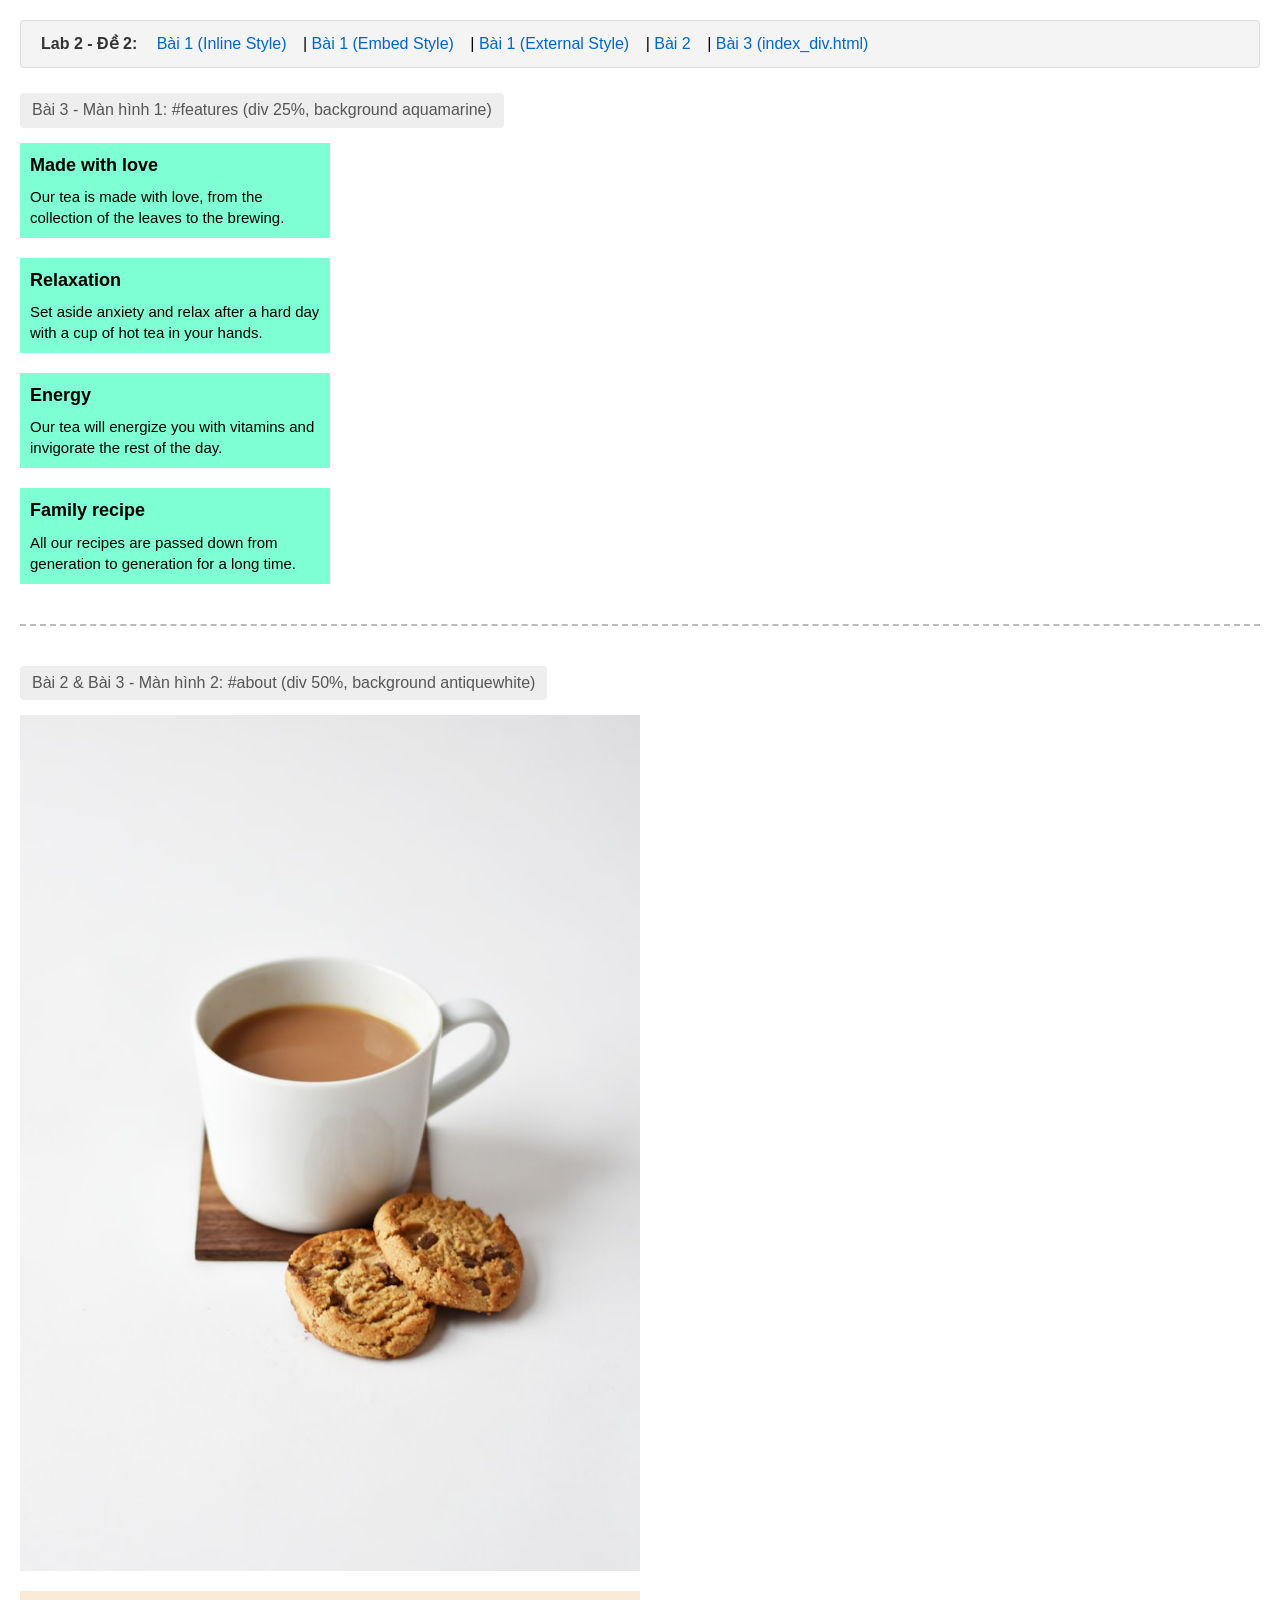
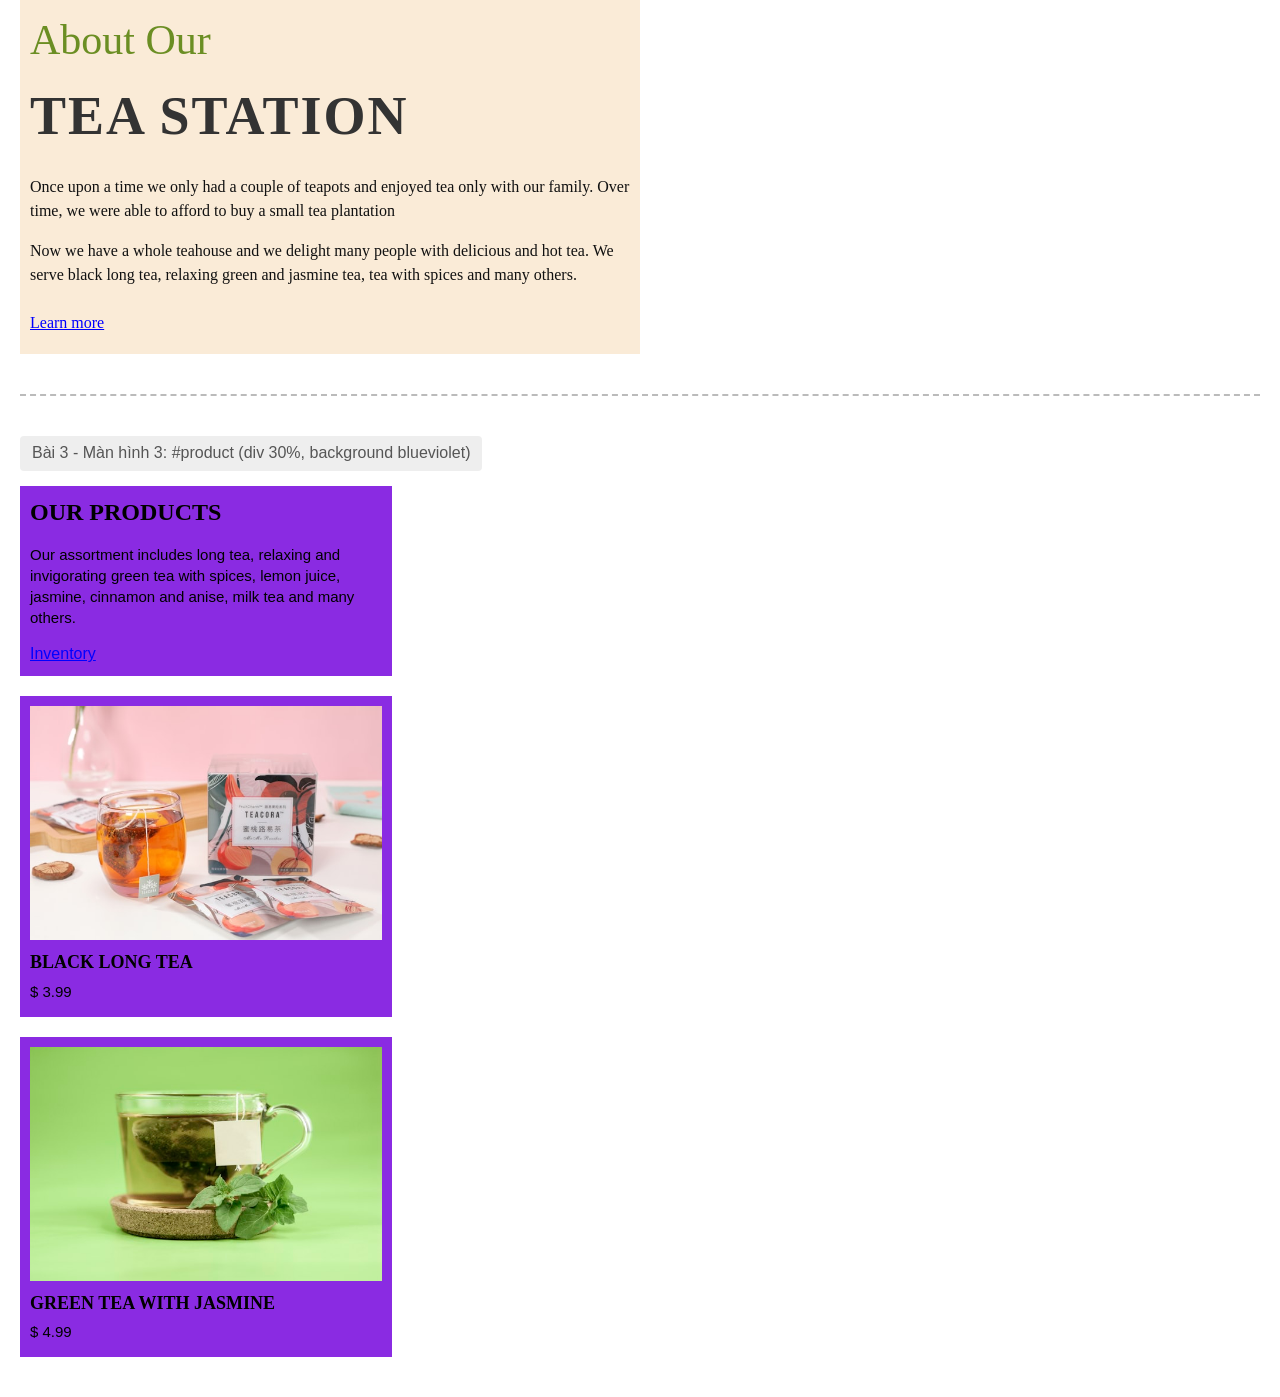
<file: lab2/de_2/index.html>
<!DOCTYPE html>
<html lang="vi">
<head>
  <meta charset="UTF-8">
  <title>Lab 2 - Đề 2 (index.html)</title>
  <link rel="stylesheet" href="style.css">
  <style>
    /* Thanh điều hướng nộp bài */
    .lab-navigation {
      background: #f4f4f4;
      padding: 12px 20px;
      margin-bottom: 25px;
      border: 1px solid #ddd;
      border-radius: 4px;
      font-family: Arial, sans-serif;
    }
    .lab-navigation span {
      font-weight: bold;
      margin-right: 15px;
      color: #333;
    }
    .lab-navigation a {
      margin-right: 12px;
      color: #0066cc;
      text-decoration: none;
      font-weight: 500;
    }
    .lab-navigation a:hover {
      text-decoration: underline;
    }
    .section-divider {
      margin: 40px 0;
      border: none;
      border-top: 2px dashed #bbb;
    }
    .section-label {
      font-family: Arial, sans-serif;
      color: #555;
      font-size: 16px;
      margin-bottom: 15px;
      background: #eee;
      padding: 6px 12px;
      display: inline-block;
      border-radius: 4px;
    }
  </style>
</head>
<body>

  <!-- Menu chuyển nhanh qua lại giữa các bài tập của Lab 2 - Đề 2 -->
  <nav class="lab-navigation">
    <span>Lab 2 - Đề 2:</span>
    <a href="sao1.html">Bài 1 (Inline Style)</a> |
    <a href="sao2.html">Bài 1 (Embed Style)</a> |
    <a href="sao3.html">Bài 1 (External Style)</a> |
    <a href="bai2.html">Bài 2</a> |
    <a href="index_div.html">Bài 3 (index_div.html)</a>
  </nav>

  <!-- =========================================
       BÀI 3 - MÀN HÌNH 1: FEATURES (#features)
       ========================================= -->
  <div class="section-label">Bài 3 - Màn hình 1: #features (div 25%, background aquamarine)</div>
  <div id="features">
    <div class="feature_item">
      <h3>Made with love</h3>
      <p>Our tea is made with love, from the collection of the leaves to the brewing.</p>
    </div>

    <div class="feature_item">
      <h3>Relaxation</h3>
      <p>Set aside anxiety and relax after a hard day with a cup of hot tea in your hands.</p>
    </div>

    <div class="feature_item">
      <h3>Energy</h3>
      <p>Our tea will energize you with vitamins and invigorate the rest of the day.</p>
    </div>

    <div class="feature_item">
      <h3>Family recipe</h3>
      <p>All our recipes are passed down from generation to generation for a long time.</p>
    </div>
  </div>

  <hr class="section-divider">

  <!-- =========================================
       BÀI 2 & BÀI 3 - MÀN HÌNH 2: ABOUT (#about)
       ========================================= -->
  <div class="section-label">Bài 2 & Bài 3 - Màn hình 2: #about (div 50%, background antiquewhite)</div>
  <div id="about">
    <div class="about_left">
      <img src="./images/about-bcg.jpeg" width="100%" alt="About Us">
    </div>
    <div class="about_right">
      <div class="about__content">
        <h3 class="heading_first">About Our</h3>
        <h2 class="heading_second">TEA STATION</h2>
        <p class="about__text">
          Once upon a time we only had a couple of teapots and enjoyed tea only with our family. Over time, we were able to afford to buy a small tea plantation
        </p>
        <p class="about__text">
          Now we have a whole teahouse and we delight many people with delicious and hot tea. We serve black long tea, relaxing green and jasmine tea, tea with spices and many others.
        </p>
        <a href="#features" class="btn margin-top--medium">Learn more</a>
      </div>
    </div>
  </div>

  <hr class="section-divider">

  <!-- =========================================
       BÀI 3 - MÀN HÌNH 3: PRODUCT (#product)
       ========================================= -->
  <div class="section-label">Bài 3 - Màn hình 3: #product (div 30%, background blueviolet)</div>
  <div id="product">
    <div class="product_item">
      <h2>OUR PRODUCTS</h2>
      <p>Our assortment includes long tea, relaxing and invigorating green tea with spices, lemon juice, jasmine, cinnamon and anise, milk tea and many others.</p>
      <a href="#">Inventory</a>
    </div>

    <div class="product_item">
      <img src="./images/product-1.jpeg" width="100%" alt="Black Long Tea">
      <h3>BLACK LONG TEA</h3>
      <p>$ 3.99</p>
    </div>

    <div class="product_item">
      <img src="./images/product-2.jpeg" width="100%" alt="Green Tea with Jasmine">
      <h3>GREEN TEA WITH JASMINE</h3>
      <p>$ 4.99</p>
    </div>
  </div>

</body>
</html>
</file>
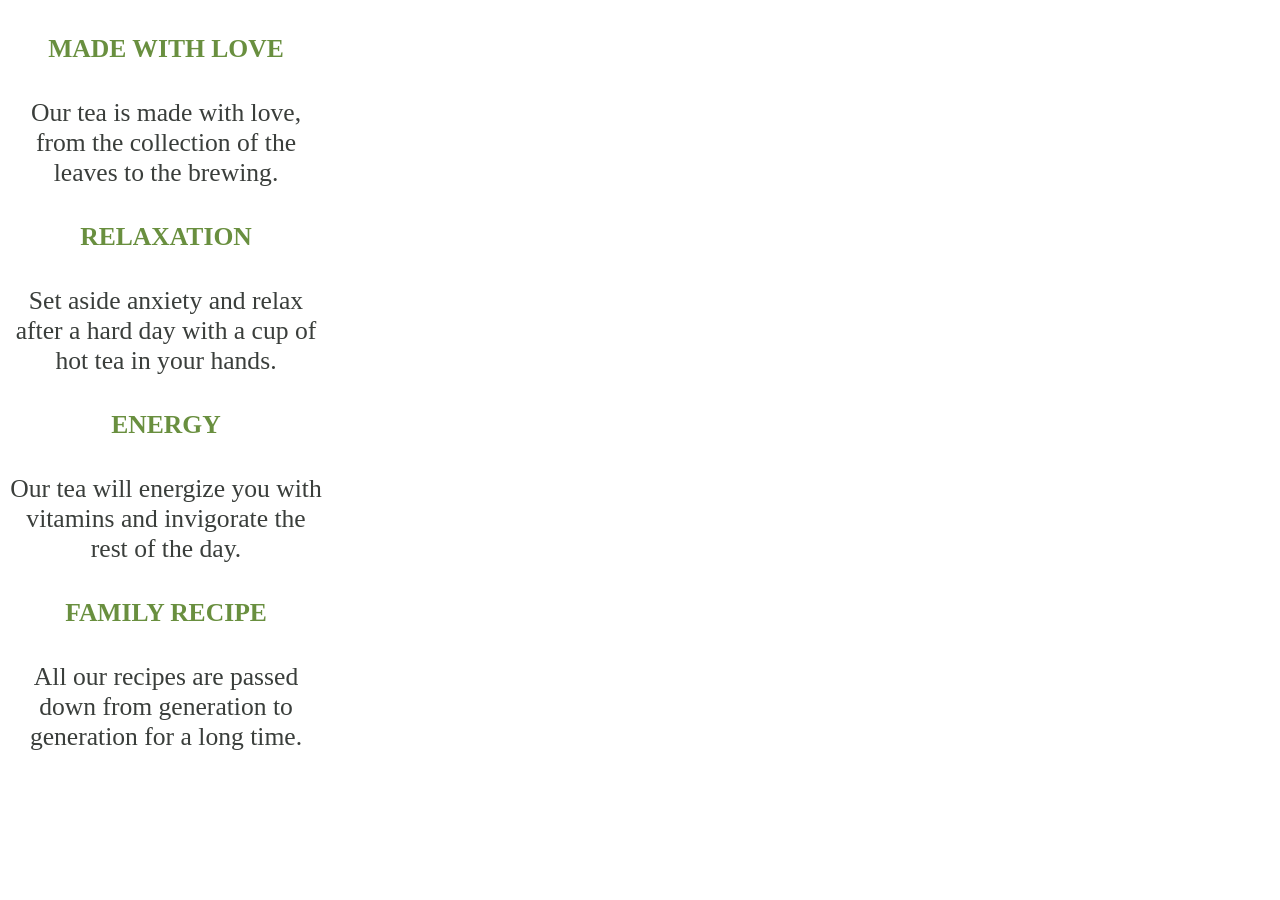
<file: lab2/de_3/index.html>
﻿<!DOCTYPE html>
<html lang="en">
<head>
    <meta charset="UTF-8">
    <meta name="viewport" content="width=device-width, initial-scale=1.0">
    <title>Lab 3.1 - CSS</title>
    <link rel="stylesheet" href="style.css">
</head>
<body>
    <div id="features">
        <div class="feature_item">
            <h4 class="feature__title">Made with love</h4>
            <p class="feature__text">
                Our tea is made with love, from the collection of the leaves to the brewing.
            </p>
        </div>

        <div class="feature_item">
            <h4 class="feature__title">Relaxation</h4>
            <p class="feature__text">
                Set aside anxiety and relax after a hard day with a cup of hot tea in your hands.
            </p>
        </div>

        <div class="feature_item">
            <h4 class="feature__title">Energy</h4>
            <p class="feature__text">
                Our tea will energize you with vitamins and invigorate the rest of the day.
            </p>
        </div>

        <div class="feature_item">
            <h4 class="feature__title">Family recipe</h4>
            <p class="feature__text">
                All our recipes are passed down from generation to generation for a long time.
            </p>
        </div>
    </div>
</body>
</html>
</file>
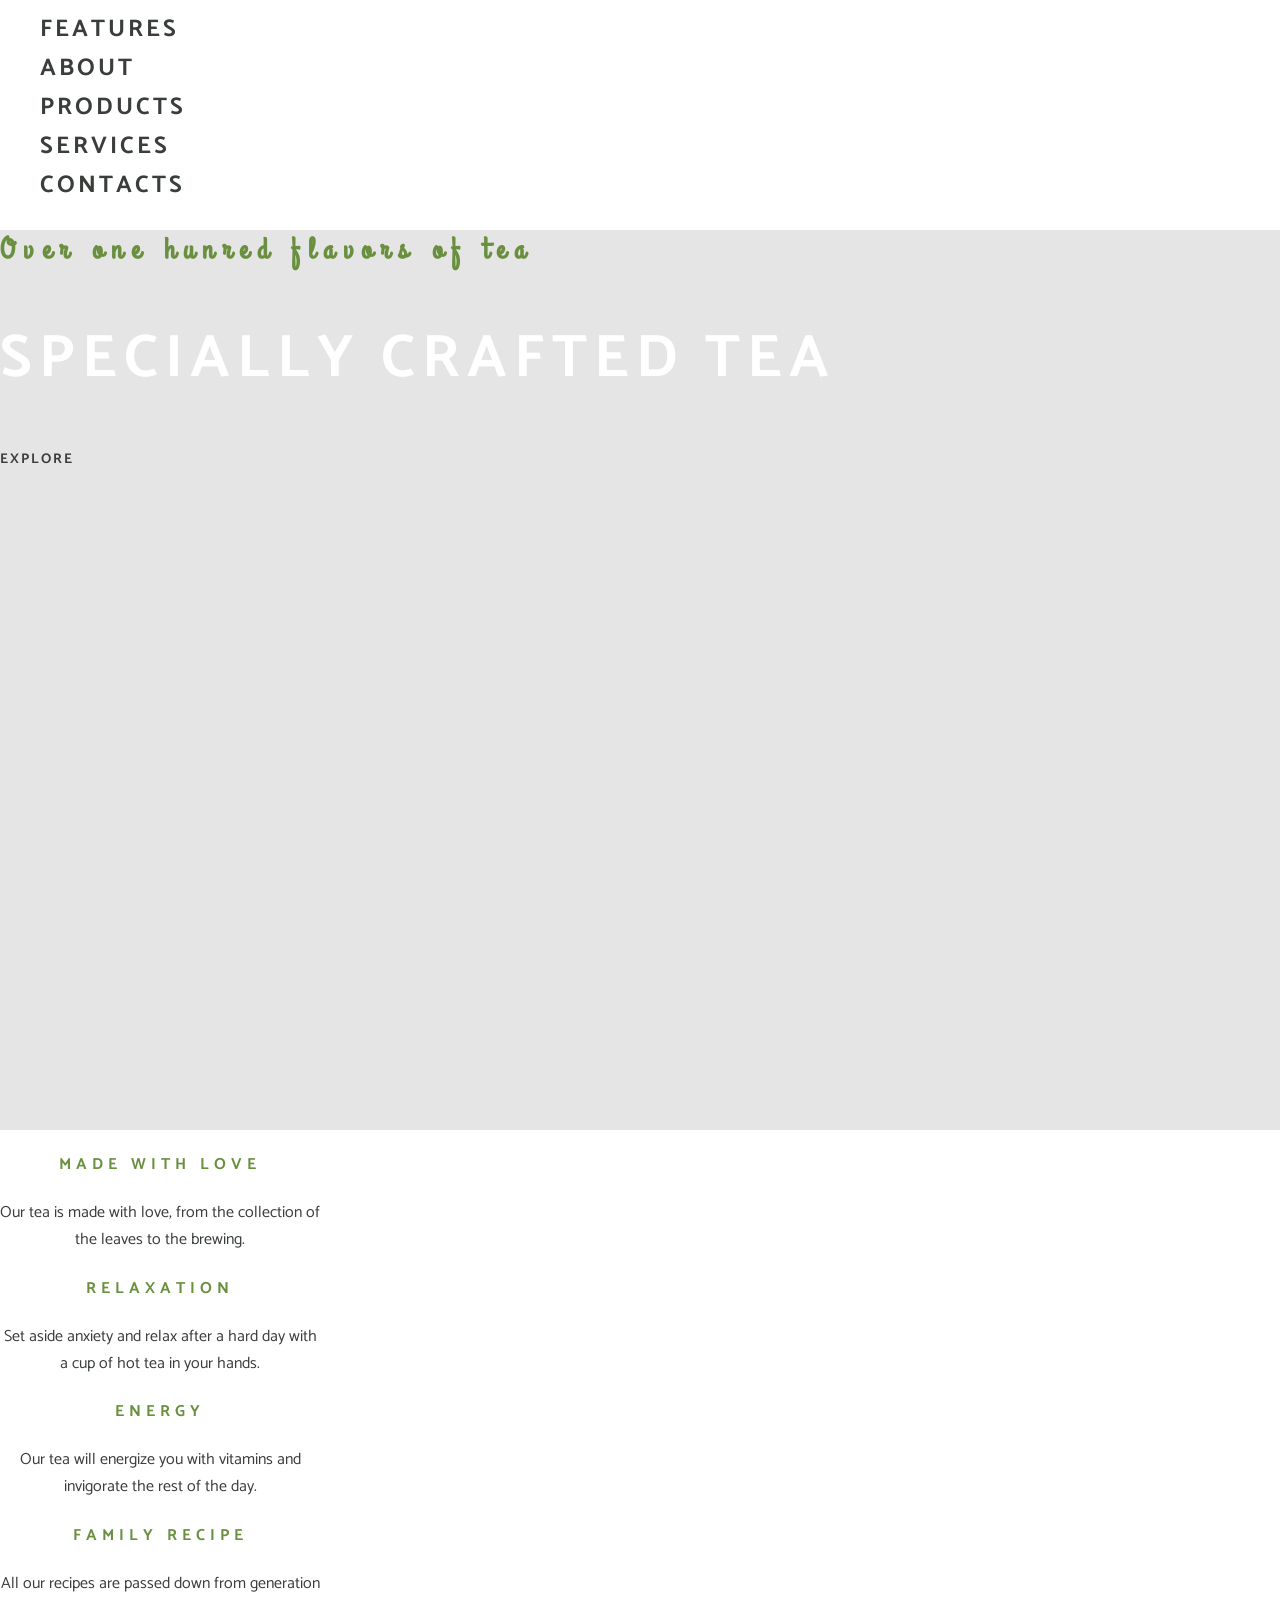
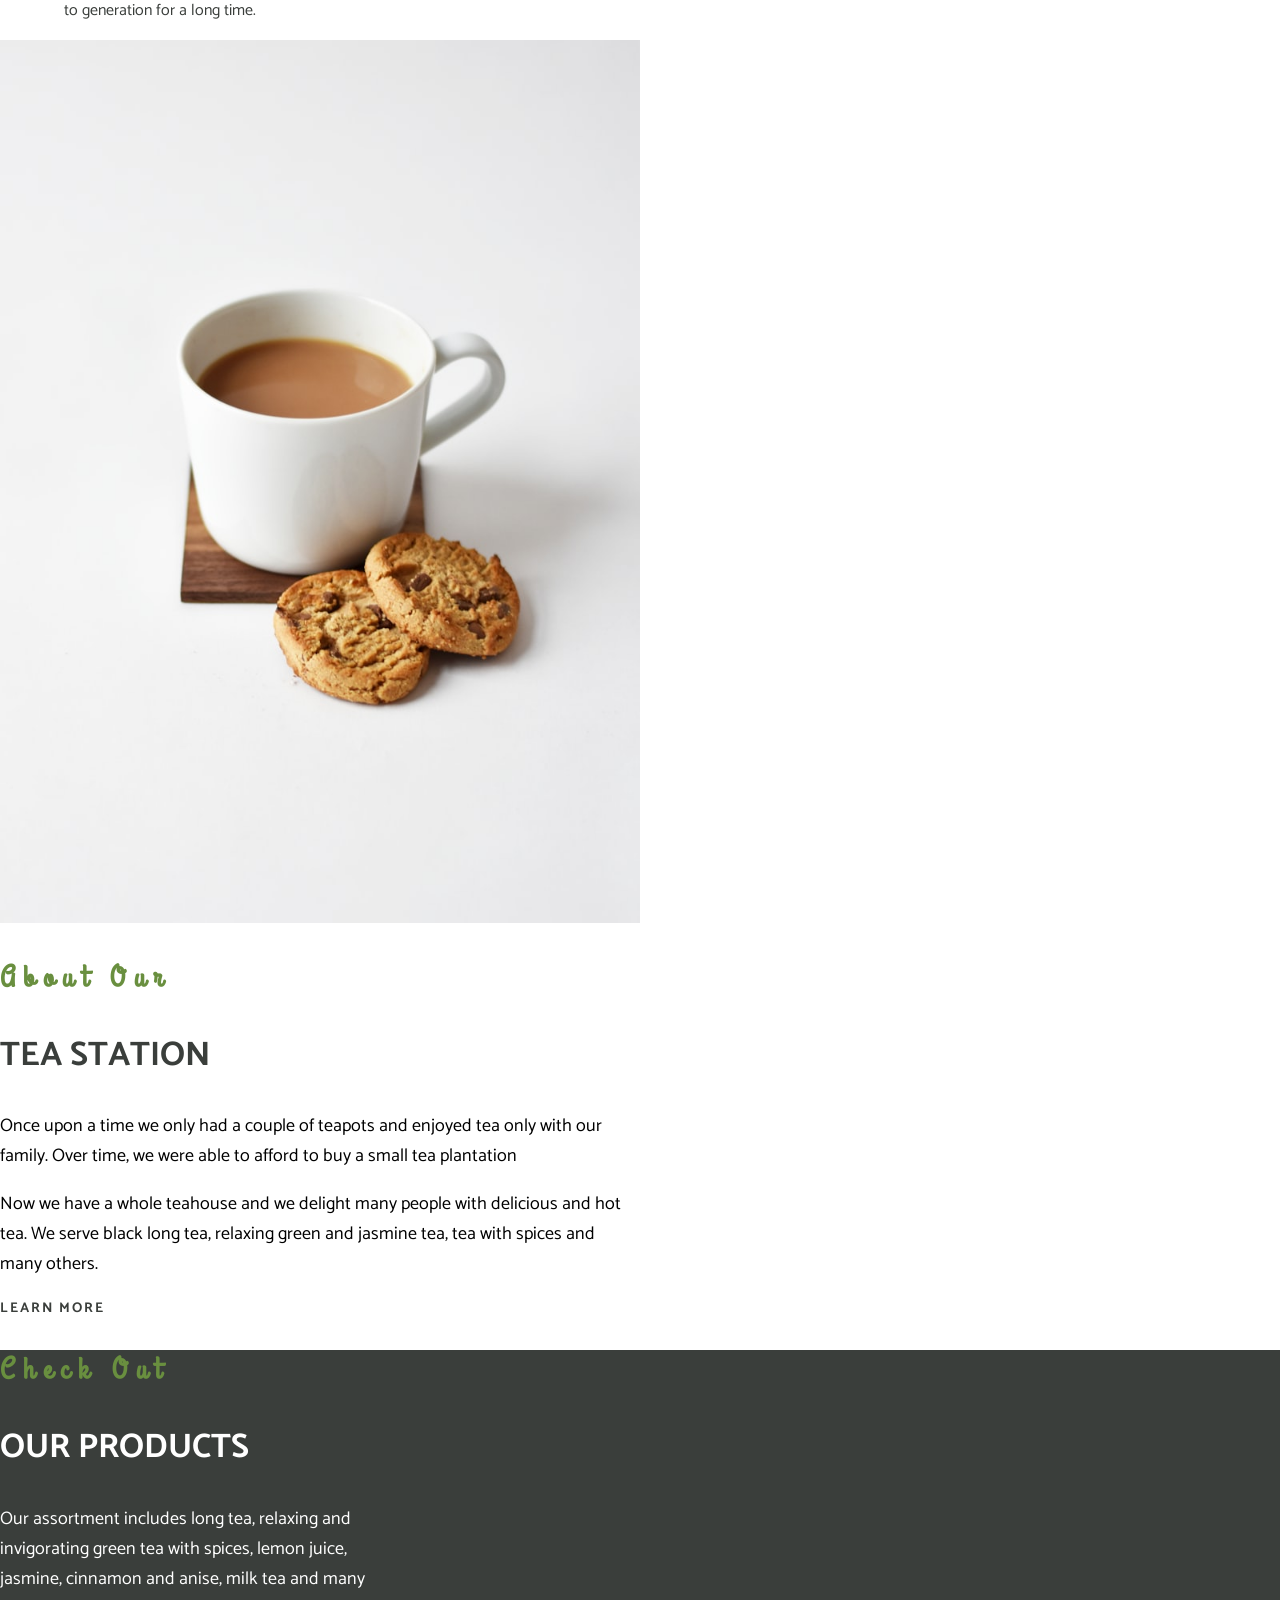
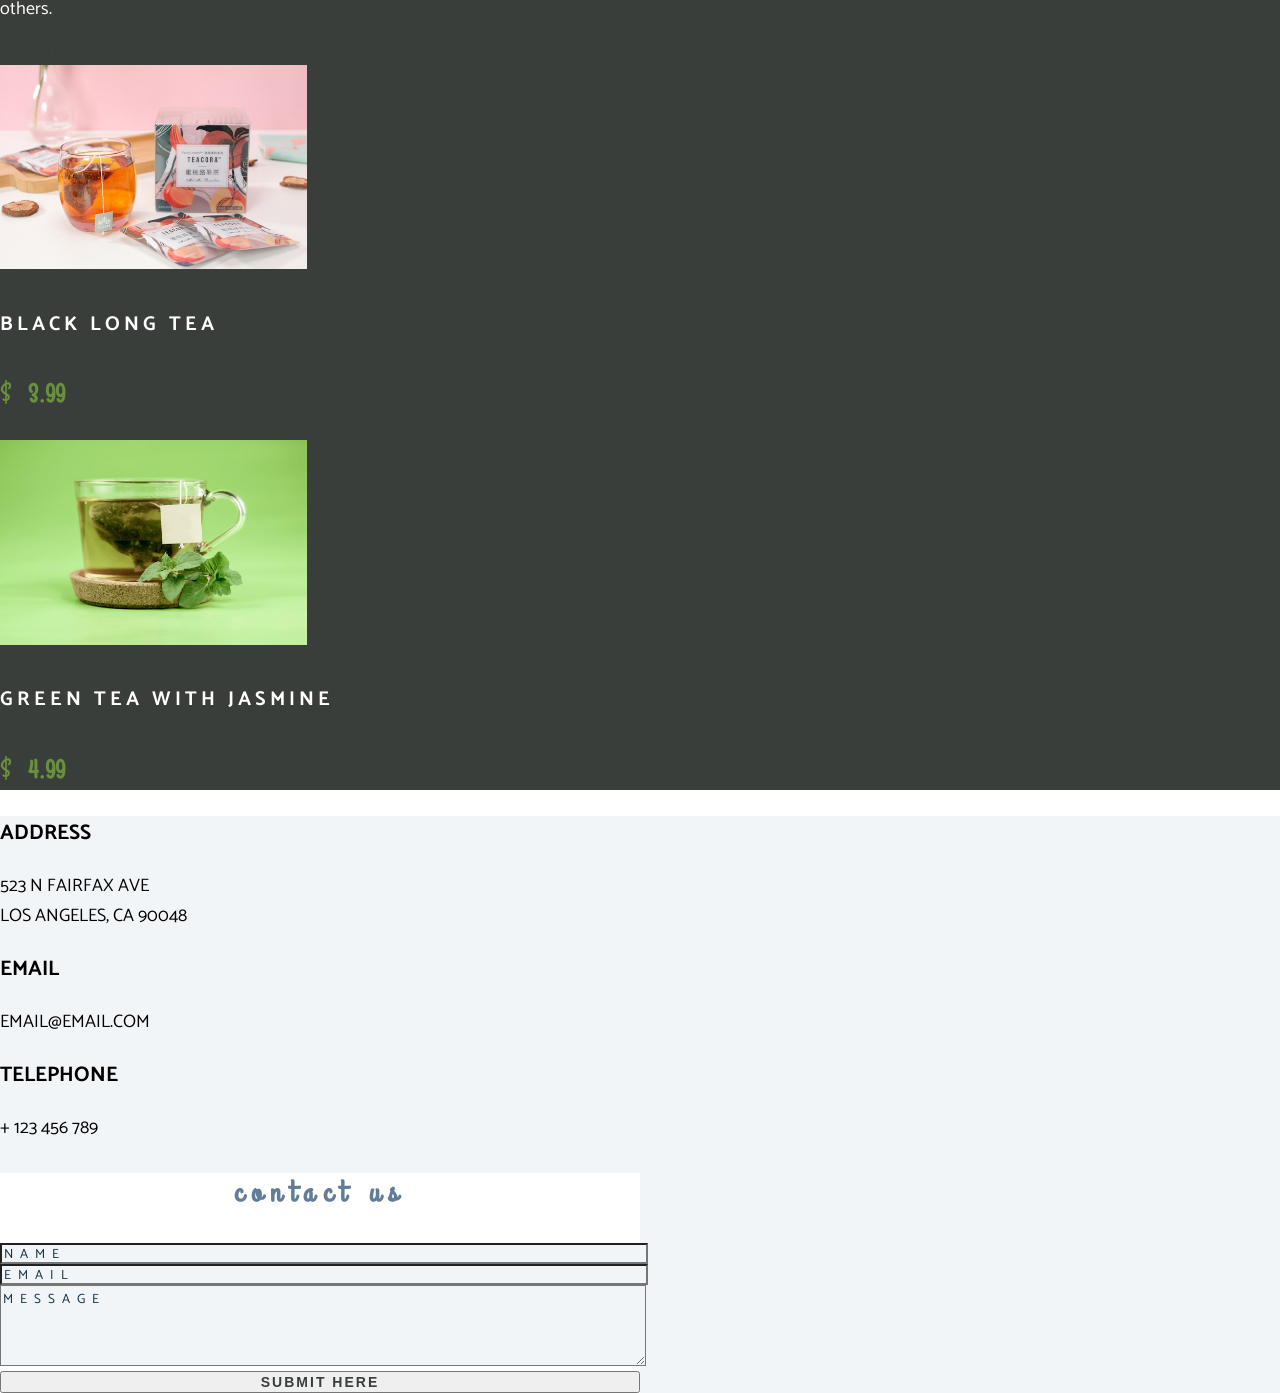
<file: lab2/de_4/index.html>
<!DOCTYPE html>
<html lang="en">
<head>
  <meta charset="UTF-8">
  <meta name="viewport" content="width=device-width, initial-scale=1.0">
  <title>Lab 3.2: CSS (Phần II) - Đề 4</title>
  <link rel="stylesheet" href="style.css">
</head>
<body>

  <!-- MÀN HÌNH 1: TỔ CHỨC MENU -->
  <ul class="nav__list">
    <li class="nav__item">
      <a href="#features" class="nav__link">Features</a>
    </li>
    <li class="nav__item">
      <a href="#about" class="nav__link">About</a>
    </li>
    <li class="nav__item">
      <a href="#product" class="nav__link">Products</a>
    </li>
    <li class="nav__item">
      <a href="#services" class="nav__link">Services</a>
    </li>
    <li class="nav__item">
      <a href="#contacts" class="nav__link">Contacts</a>
    </li>
  </ul>

  <!-- MÀN HÌNH 1: TỔ CHỨC BANNER -->
  <div class="header">
    <h2>Over one hunred flavors of tea</h2>
    <h1>Specially crafted tea</h1>
    <a href="#about" class="btn">Explore</a>
  </div>

  <!-- MÀN HÌNH 2: TỔ CHỨC NỘI DUNG FEATURES -->
  <div id="features">
    <div class="feature_item">
      <h4 class="feature__title">Made with love</h4>
      <p class="feature__text">
        Our tea is made with love, from the collection of the leaves to the brewing.
      </p>
    </div>

    <div class="feature_item">
      <h4 class="feature__title">Relaxation</h4>
      <p class="feature__text">
        Set aside anxiety and relax after a hard day with a cup of hot tea in your hands.
      </p>
    </div>

    <div class="feature_item">
      <h4 class="feature__title">Energy</h4>
      <p class="feature__text">
        Our tea will energize you with vitamins and invigorate the rest of the day.
      </p>
    </div>

    <div class="feature_item">
      <h4 class="feature__title">Family recipe</h4>
      <p class="feature__text">
        All our recipes are passed down from generation to generation for a long time.
      </p>
    </div>
  </div>

  <!-- MÀN HÌNH 3: TỔ CHỨC NỘI DUNG ABOUT -->
  <div id="about">
    <div class="about_left">
      <img src="./images/about-bcg.jpeg" width="100%" alt="About Us">
    </div>
    <div class="about_right">
      <div class="about__content">
        <p id="about"></p>
        <h3 class="heading_first">About Our</h3>
        <h2 class="heading_second">Tea station</h2>
        <p class="about__text">
          Once upon a time we only had a couple of teapots and enjoyed tea only with our family. Over time, we were able to afford to buy a small tea plantation
        </p>
        <p class="about__text">
          Now we have a whole teahouse and we delight many people with delicious and hot tea. We serve black long tea, relaxing green and jasmine tea, tea with spices and many others.
        </p>
        <a href="#features" class="btn">Learn more</a>
      </div>
    </div>
  </div>

  <!-- MÀN HÌNH 4: TỔ CHỨC NỘI DUNG PRODUCTS -->
  <div id="product">
    <div class="product_item">
      <h3 class="heading_first">Check Out</h3>
      <h2 class="heading_second heading_second--white">Our products</h2>
      <p class="products__text">
        Our assortment includes long tea, relaxing and invigorating green tea with spices, lemon juice, jasmine, cinnamon and anise, milk tea and many others.
      </p>
      <a href="#" class="btn">Inventory</a>
    </div>

    <div class="product_item">
      <img src="./images/product-1.jpeg" width="80%" alt="Hình ảnh sản phẩm"><br>
      <h5 class="product-item__title">Black long tea</h5>
      <p class="product-item__price"><span>$</span> 3.99</p>
    </div>

    <div class="product_item">
      <img src="./images/product-2.jpeg" width="80%" alt="Hình ảnh sản phẩm"><br>
      <h5 class="product-item__title">Green tea with jasmine</h5>
      <p class="product-item__price"><span>$</span> 4.99</p>
    </div>
  </div>

  <!-- MÀN HÌNH 5: TỔ CHỨC NỘI DUNG CONTACT -->
  <div class="contact" id="contacts">
    <!-- contact info -->
    <div class="contact-info">
      <!-- contact item -->
      <div class="contact-item">
        <h3 class="heading-first">
          <!--<span class="contact-icon">-->
          address
        </h3>
        <p class="contact-info">
          523 N Fairfax Ave <br />
          Los Angeles, CA 90048
        </p>
      </div>

      <div class="contact-item">
        <h3 class="heading-first">email</h3>
        <p class="contact-info">email@email.com</p>
      </div>

      <div class="contact-item">
        <h3 class="heading-first">telephone</h3>
        <p class="contact-info">+ 123 456 789</p>
      </div>
    </div>

    <!-- contact form -->
    <div class="contact-form">
      <h3 class="heading_first">contact us</h3>
      <form>
        <div class="form-group">
          <!-- inputs -->
          <input
            type="text"
            placeholder="name"
            class="form-control"
            name="name"
          />
          <input
            type="email"
            placeholder="email"
            class="form-control"
            name="email"
          />
          <textarea
            name="message"
            placeholder="message"
            class="form-control"
            rows="5"
          ></textarea>
        </div>
        <!-- button -->
        <button type="submit" class="btn submit-btn">submit here</button>
      </form>
    </div>
  </div>

</body>
</html>
</file>
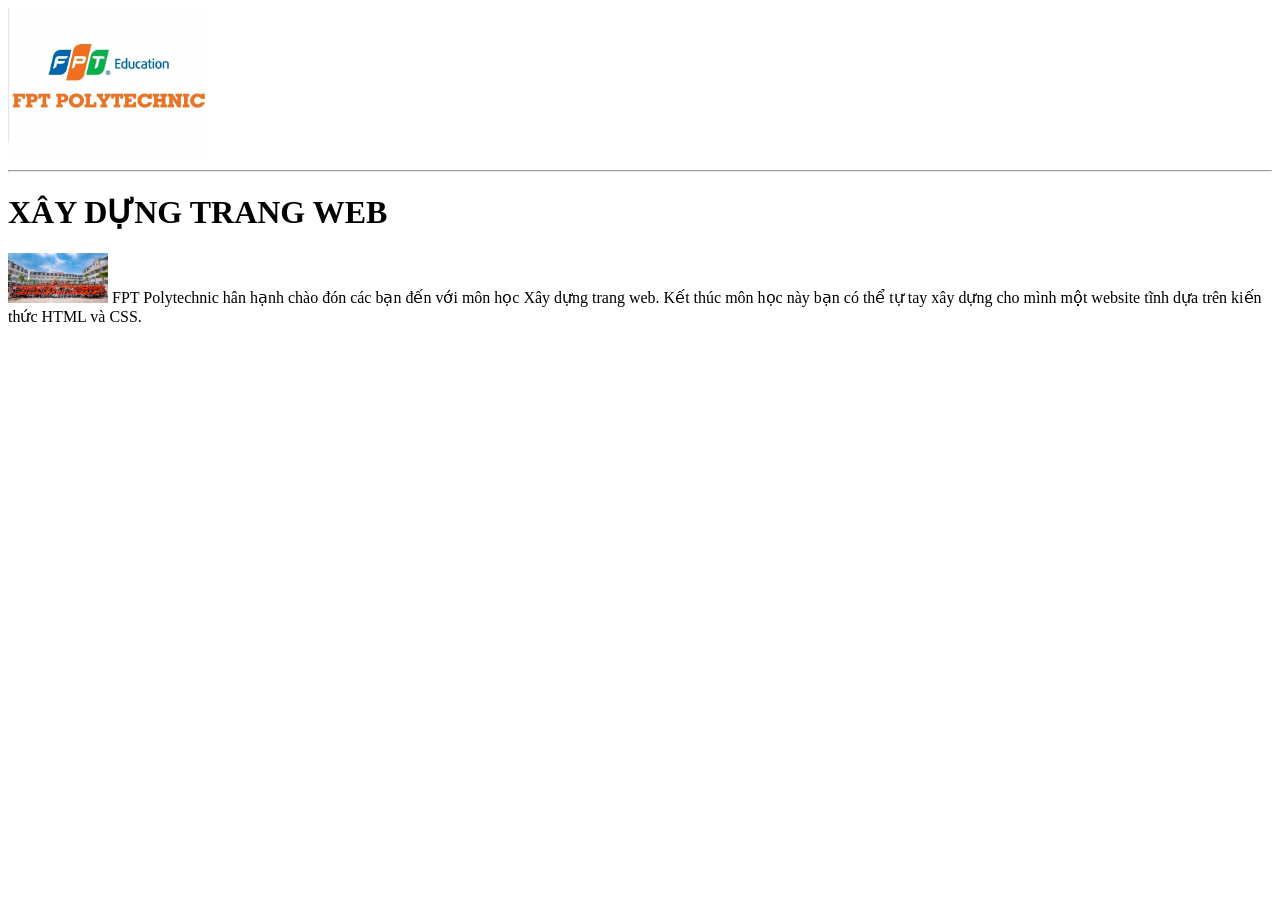
<file: index.html.py/lab1/bài 1/index.html>
<!DOCTYPE html>
<html lang="en">
<head>
    <meta charset="UTF-8">
    <meta name="viewport" content="width=device-width, initial-scale=1.0">
    <title>FPT Polytechnic</title>
</head>
<body>
    <img src="images/image 1.jpg" height="150px" width="200px" alt="Logo FPT Polytechnic">
    <hr>
    <h1>XÂY DỰNG TRANG WEB</h1>
    <p>
        <img src="images/image 2.jpeg" height="50px" width="100px" alt="Sinh viên trường FPT Polytechnic">
        FPT Polytechnic hân hạnh chào đón các bạn đến với môn học Xây dựng trang web. Kết thúc môn học này bạn có thể tự tay xây dựng cho mình một website tĩnh dựa trên kiến thức HTML và CSS.
    </p>
</body>
</html>
</file>
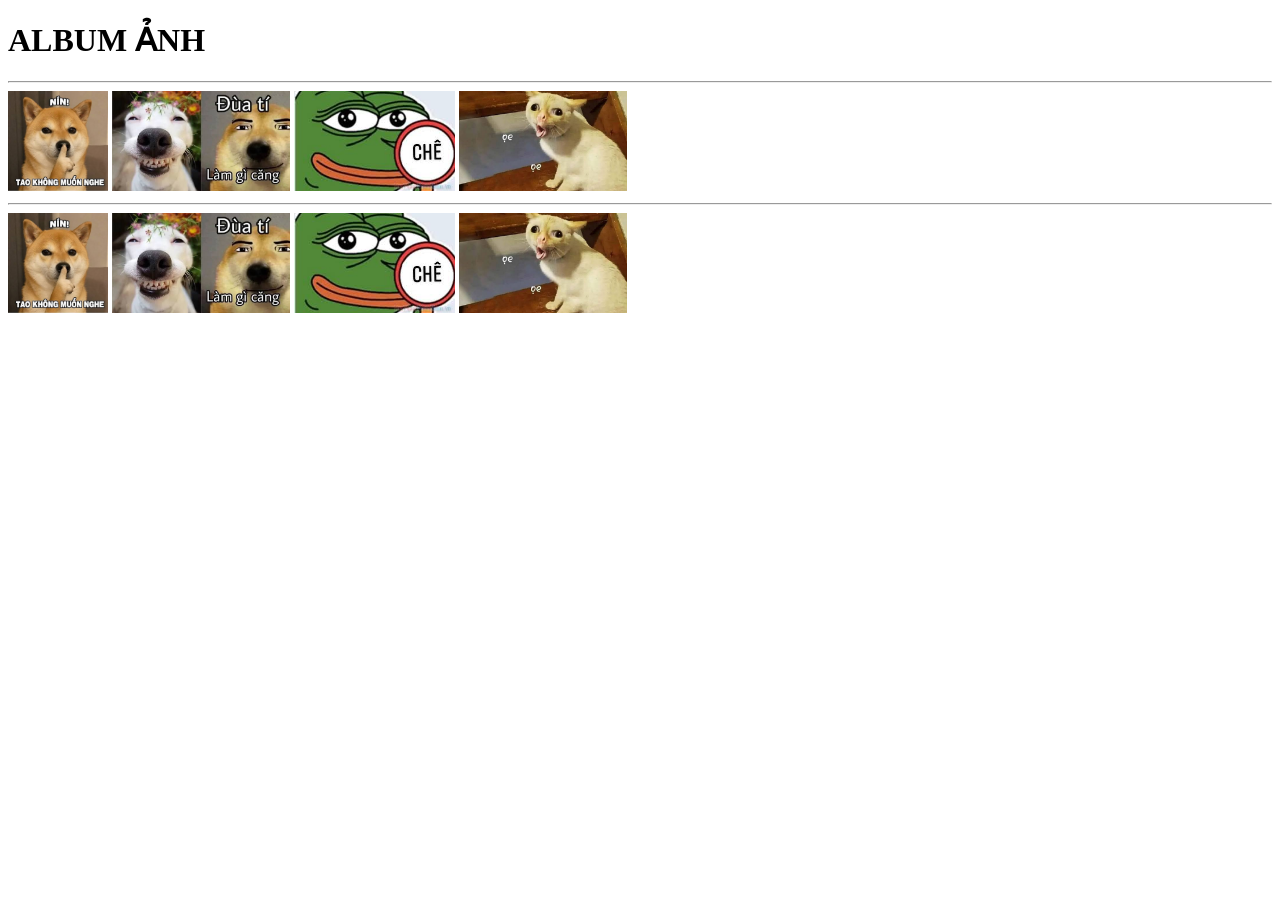
<file: index.html.py/lab1/bài 2/index.html>
<!DOCTYPE html>
<html lang="en">
<head>
    <meta charset="UTF-8">
    <meta name="viewport" content="width=device-width, initial-scale=1.0">
    <title>ALBUM ẢNH hh</title>
</head>
<body>
    <div>
        <h1>ALBUM ẢNH</h1>
        <hr>
        <img src="images/images 0.jpg" height="100px">
        <img src="images/images 1.jpg" height="100px">
        <img src="images/images 2.jpg" height="100px">
        <img src="images/images 3.jpg" height="100px">
        <hr>
        <img src="images/images 0.jpg" height="100px">
        <img src="images/images 1.jpg" height="100px">
        <img src="images/images 2.jpg" height="100px">
        <img src="images/images 3.jpg" height="100px">
    </div>
</body>
</html>
</file>
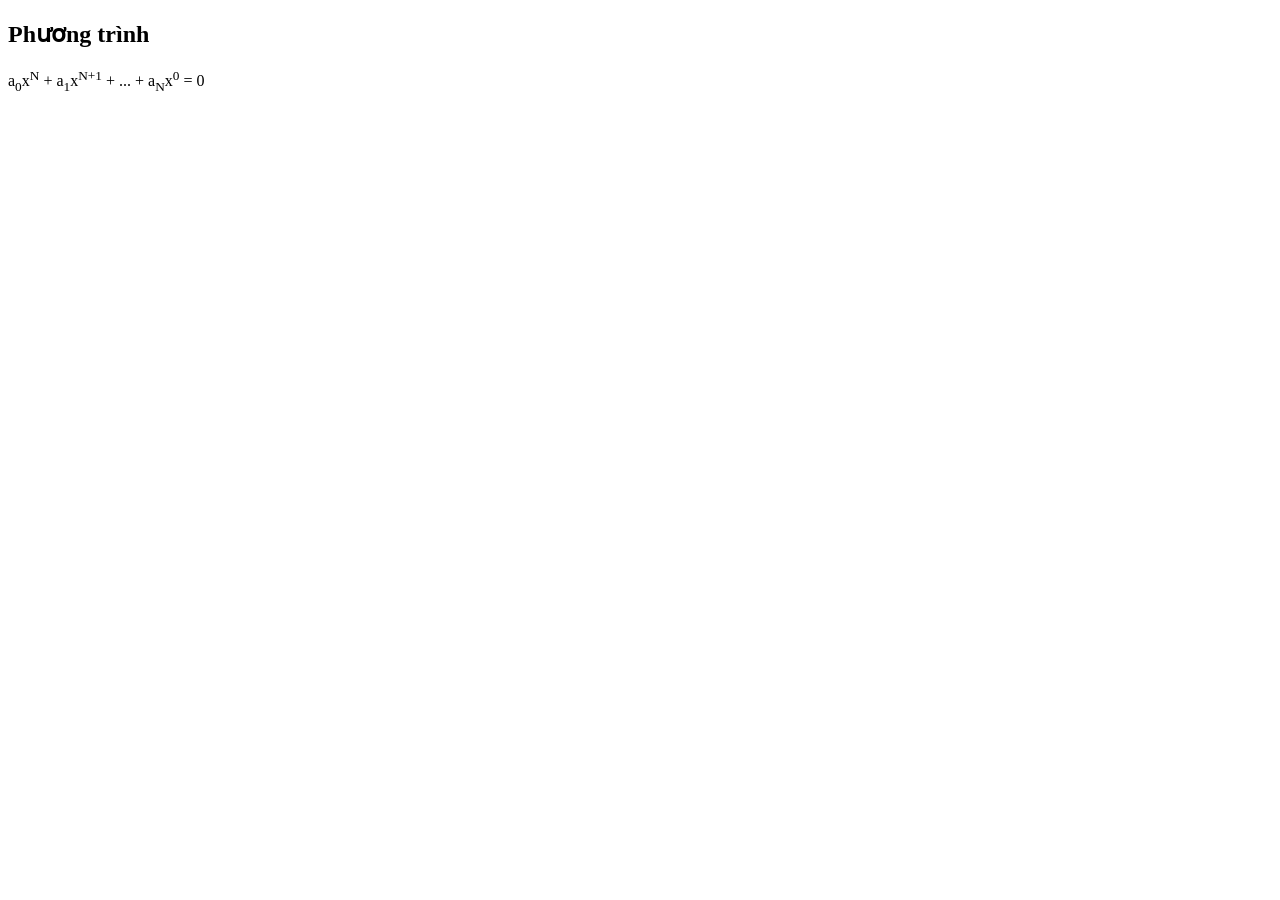
<file: index.html.py/lab2/PhuongTrinh.html>
<!DOCTYPE html>
<html lang="vi">
<head>
<meta charset="UTF-8">
<title>Phương trình</title>
</head>
<body>
  <h2>Phương trình</h2>
  a<sub>0</sub>x<sup>N</sup> + a<sub>1</sub>x<sup>N+1</sup> + ... + a<sub>N</sub>x<sup>0</sup> = 0
</body>
</html>
</file>
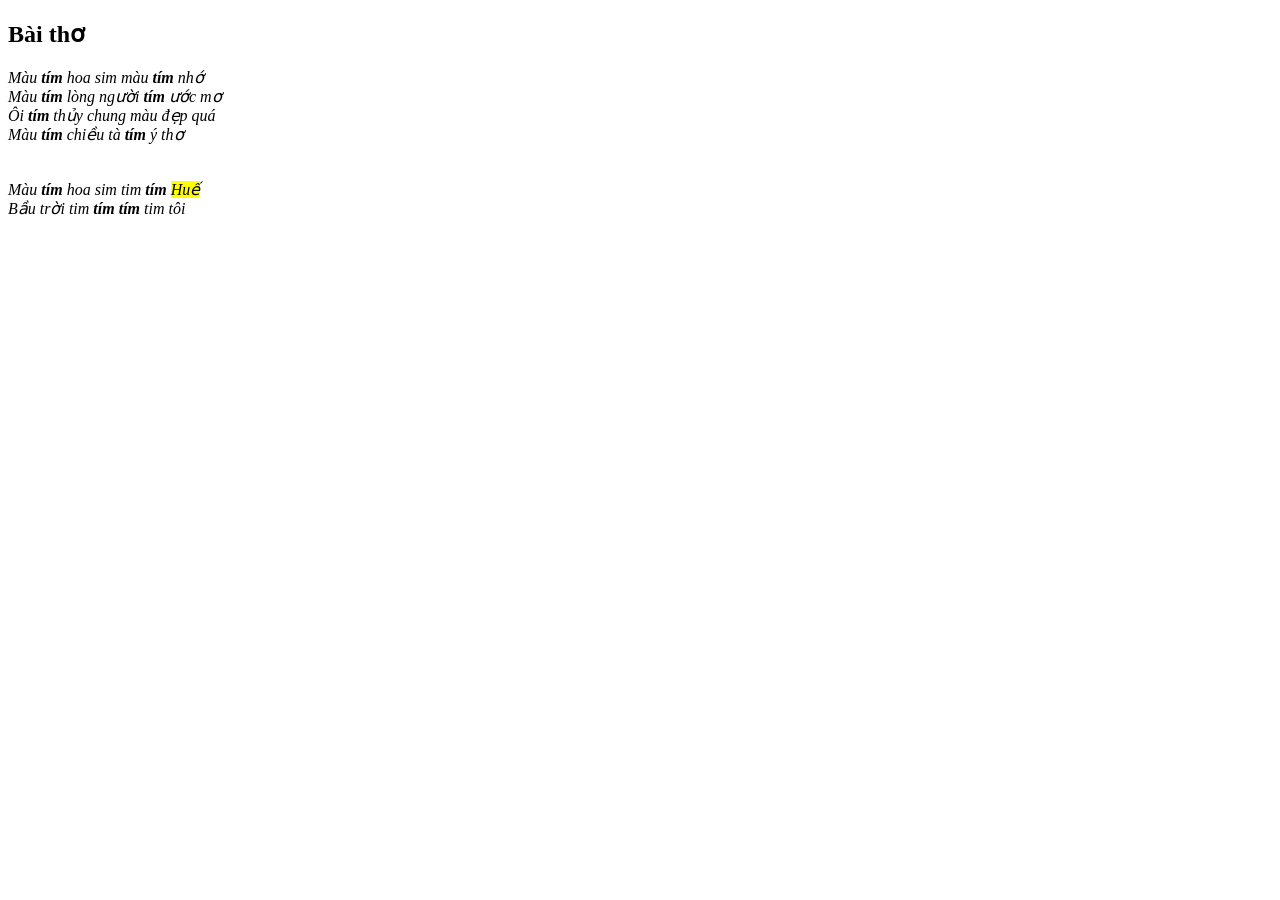
<file: index.html.py/lab2/ThoTim.html>
<!DOCTYPE html>
<html lang="vi">
<head>
<meta charset="UTF-8">
<title>Bài thơ</title>
</head>
<body>
  <h2>Bài thơ</h2>
  <em>
    Màu <strong>tím</strong> hoa sim màu <strong>tím</strong> nhớ<br>
    Màu <strong>tím</strong> lòng người <strong>tím</strong> ước mơ<br>
    Ôi <strong>tím</strong> thủy chung màu đẹp quá<br>
    Màu <strong>tím</strong> chiều tà <strong>tím</strong> ý thơ<br>
    <br><br>
    Màu <strong>tím</strong> hoa sim tim <strong>tím</strong> <mark>Huế</mark><br>
    Bầu trời tim <strong>tím tím</strong> tim tôi
  </em>
</body>
</html>
</file>
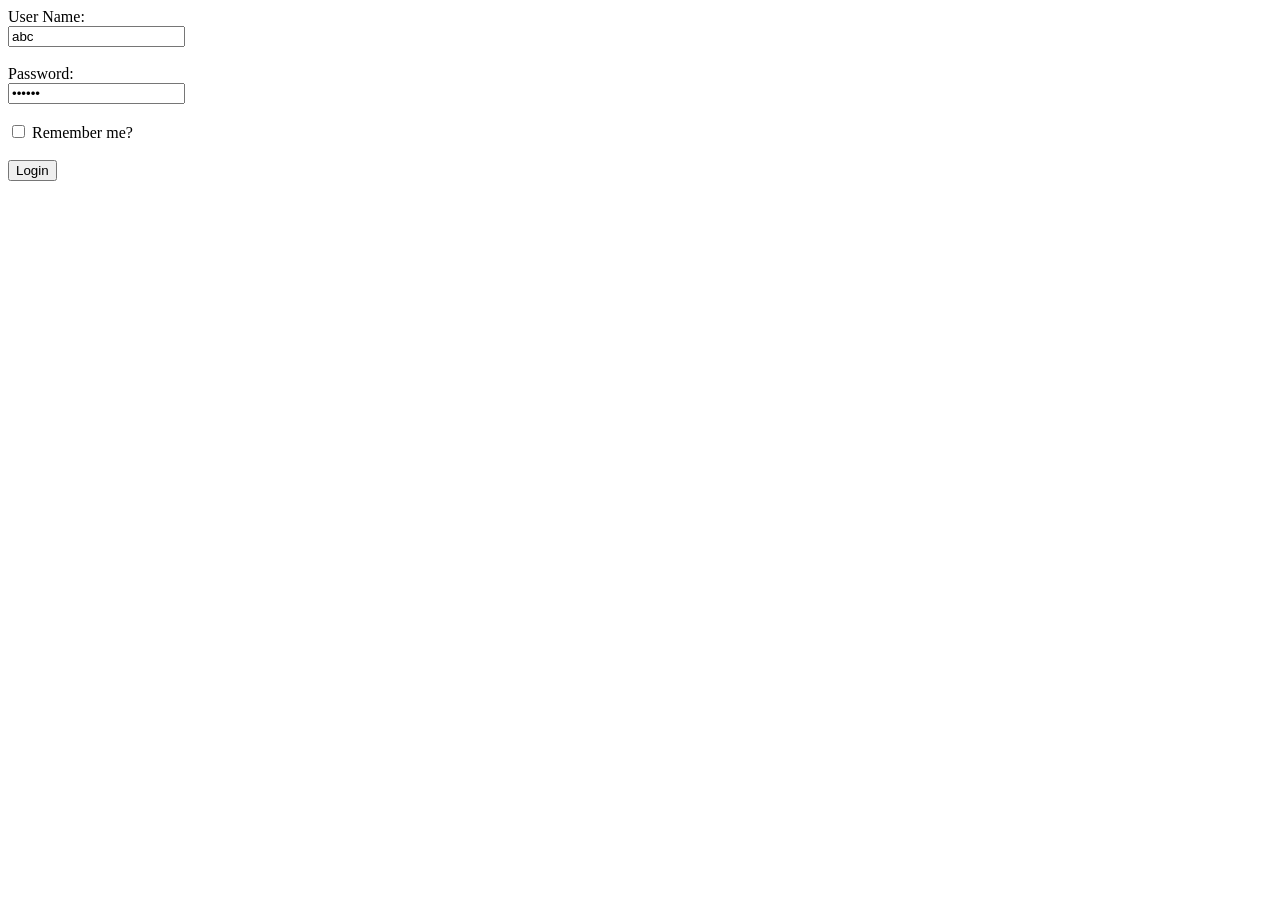
<file: lab2/de_1/bai1.html>
<!DOCTYPE html>
<html lang="vi">
<head>
    <meta charset="UTF-8">
    <title>Bài 1: Form đăng nhập</title>
</head>
<body>

    <form action="" method="post">
        User Name:<br>
        <input type="text" name="username" value="abc"><br><br>

        Password:<br>
        <input type="password" name="password" value="123456"><br><br>

        <label>
            <input type="checkbox" name="remember"> Remember me?
        </label><br><br>

        <input type="submit" value="Login">
    </form>

</body>
</html>
</file>
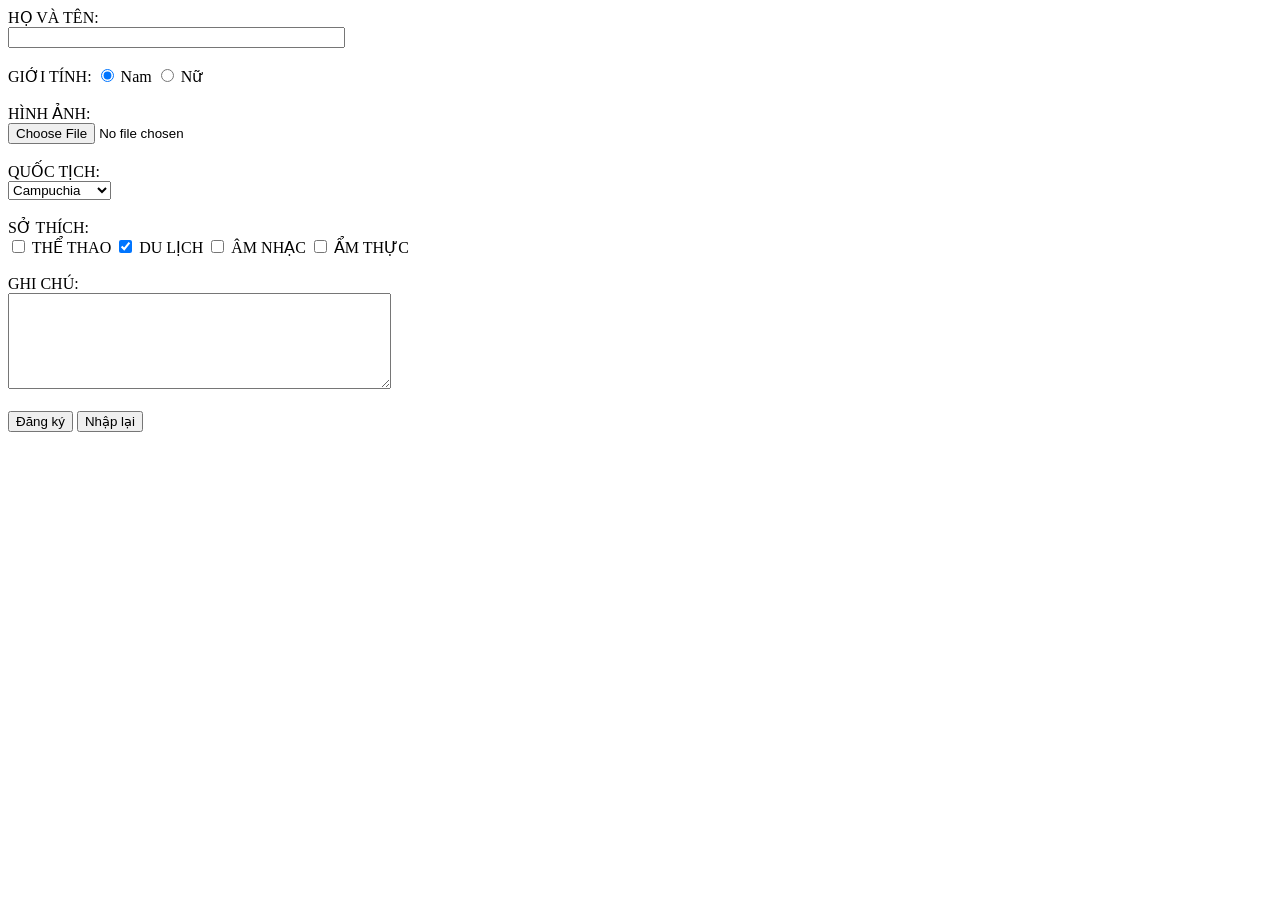
<file: lab2/de_1/bai2.html>
<!DOCTYPE html>
<html lang="vi">
<head>
    <meta charset="UTF-8">
    <title>Bài 2: Form đăng ký</title>
</head>
<body>

    <form action="" method="post" enctype="multipart/form-data">
        HỌ VÀ TÊN:<br>
        <input type="text" name="fullname" size="40"><br><br>

        GIỚI TÍNH:
        <input type="radio" name="gender" value="nam" checked> Nam
        <input type="radio" name="gender" value="nu"> Nữ<br><br>

        HÌNH ẢNH:<br>
        <input type="file" name="photo"><br><br>

        QUỐC TỊCH:<br>
        <select name="country">
            <option value="us">United States</option>
            <option value="vn" selected>Việt Nam</option>
            <option value="vn" selected>Thái Lan</option>
            <option value="vn" selected>Campuchia</option>
        </select><br><br>

        SỞ THÍCH:<br>
        <input type="checkbox" name="hobby" value="thethao"> THỂ THAO
        <input type="checkbox" name="hobby" value="dulich" checked> DU LỊCH
        <input type="checkbox" name="hobby" value="amnhac"> ÂM NHẠC
        <input type="checkbox" name="hobby" value="amthuc"> ẨM THỰC<br><br>

        GHI CHÚ:<br>
        <textarea name="notes" rows="6" cols="45"></textarea><br><br>

        <input type="submit" value="Đăng ký">
        <input type="reset" value="Nhập lại">
    </form>

</body>
</html>
</file>
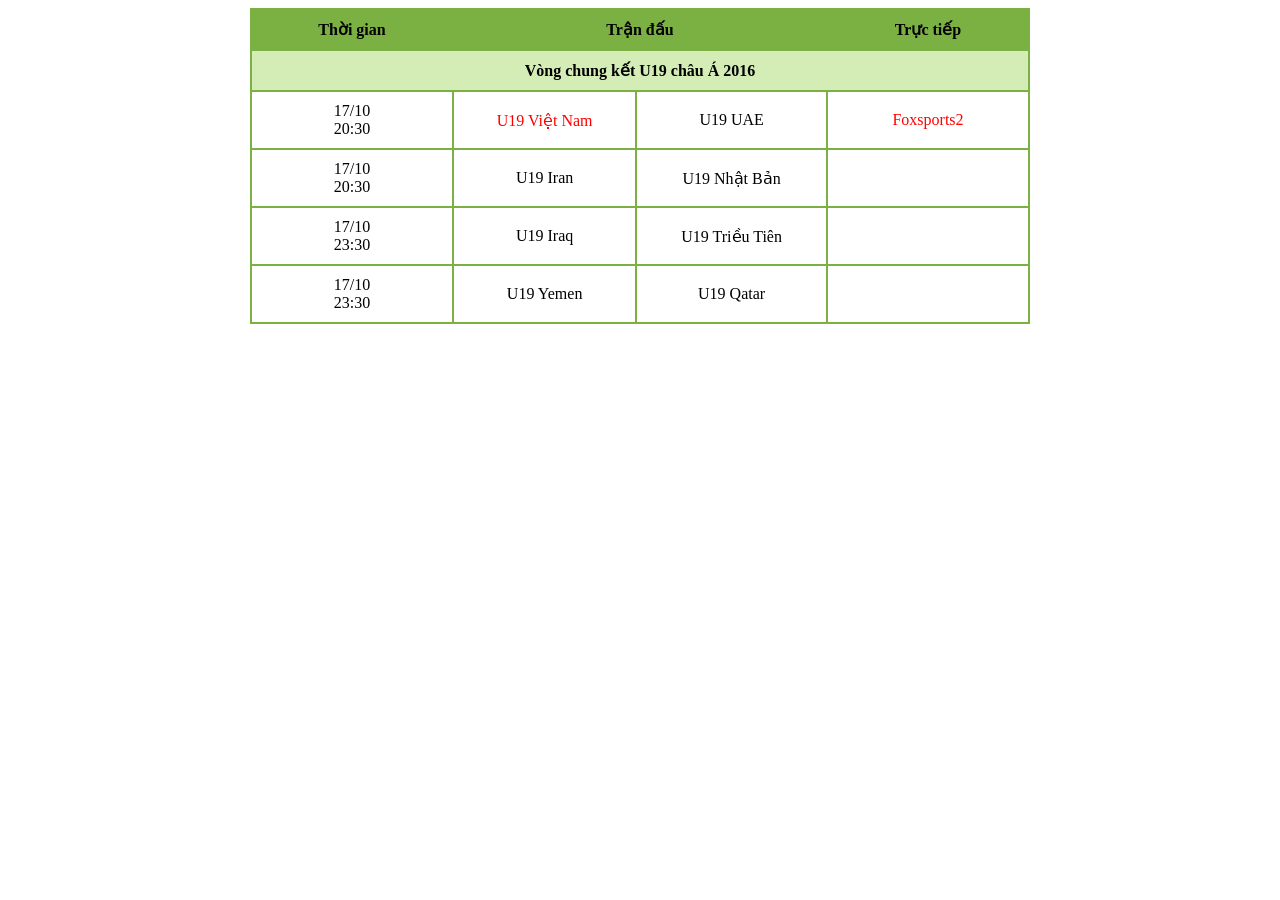
<file: lab2/de_1/bai3.html>
<!DOCTYPE html>
<html lang="vi">
<head>
    <meta charset="UTF-8">
    <title>Bài 3: Tạo Table</title>
</head>
<body>

    <table border="1" bordercolor="#7bb042" width="780" align="center"
           cellpadding="10" cellspacing="0">

        <!-- Hàng 1 -->
        <tr bgcolor="#7bb042">
            <th width="180">Thời gian</th>
            <th colspan="2">Trận đấu</th>
            <th width="180">Trực tiếp</th>
        </tr>

        <!-- Hàng 2 -->
        <tr bgcolor="#d4edb6">
            <th colspan="4">Vòng chung kết U19 châu Á 2016</th>
        </tr>

        <!-- Hàng 3 -->
        <tr>
            <td align="center">
                17/10<br>
                20:30
            </td>

            <td align="center">
                <font color="red">U19 Việt Nam</font>
            </td>

            <td align="center">
                U19 UAE
            </td>

            <td align="center">
                <font color="red">Foxsports2</font>
            </td>
        </tr>

        <!-- Hàng 4 -->
        <tr>
            <td align="center">
                17/10<br>
                20:30
            </td>

            <td align="center">
                U19 Iran
            </td>

            <td align="center">
                U19 Nhật Bản
            </td>

            <td></td>
        </tr>

        <!-- Hàng 5 -->
        <tr>
            <td align="center">
                17/10<br>
                23:30
            </td>

            <td align="center">
                U19 Iraq
            </td>

            <td align="center">
                U19 Triều Tiên
            </td>

            <td></td>
        </tr>

        <!-- Hàng 6 -->
        <tr>
            <td align="center">
                17/10<br>
                23:30
            </td>

            <td align="center">
                U19 Yemen
            </td>

            <td align="center">
                U19 Qatar
            </td>

            <td></td>
        </tr>

    </table>

</body>
</html>
</file>
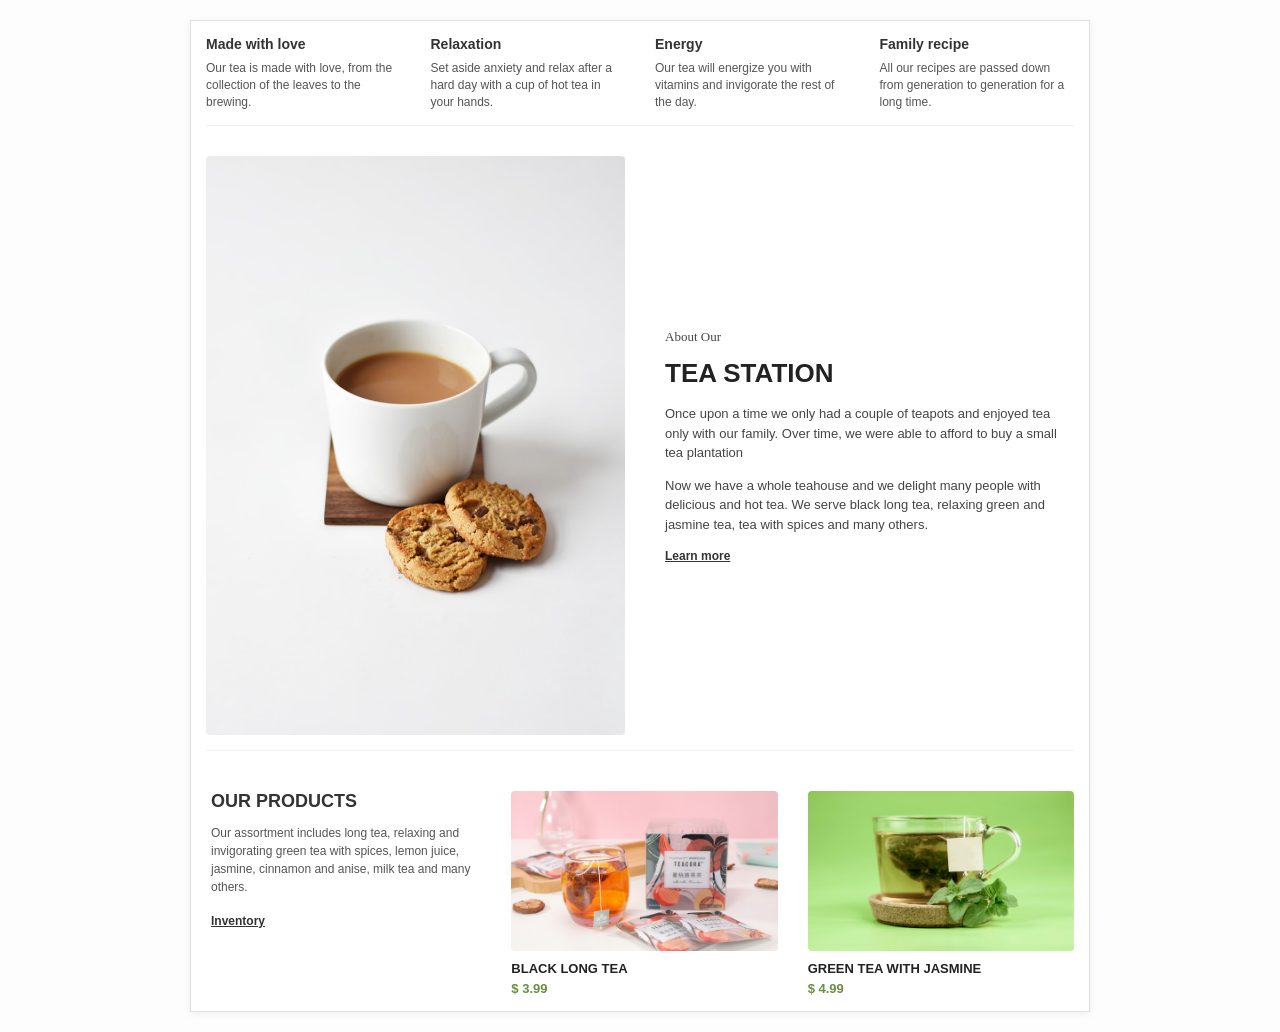
<file: lab2/de_1/bai4.html>
<!DOCTYPE html>
<html lang="vi">
<head>
  <meta charset="UTF-8">
  <title>Lab 2.1 - Bài 4: Ứng dụng Table tạo layout Tea Station</title>
  <style>
    body {
      font-family: Arial, sans-serif;
      margin: 20px;
      color: #333333;
      background-color: #fdfdfd;
    }
    .main-table {
      width: 900px;
      margin: 0 auto;
      border-collapse: collapse;
      border: 1px solid #e0e0e0;
      background: #ffffff;
      box-shadow: 0 2px 8px rgba(0,0,0,0.06);
    }
    .top-features-table {
      width: 100%;
      border-collapse: collapse;
    }
    .feature-col {
      padding: 15px;
      vertical-align: top;
      width: 25%;
    }
    .feature-col h4 {
      margin-top: 0;
      margin-bottom: 8px;
      font-size: 14px;
      font-weight: bold;
    }
    .feature-col p {
      font-size: 12px;
      line-height: 1.4;
      color: #555555;
      margin: 0;
    }
    .about-table {
      width: 100%;
      border-collapse: collapse;
      margin-top: 15px;
    }
    .about-img-td {
      width: 50%;
      padding: 15px;
      vertical-align: middle;
    }
    .about-img-td img {
      width: 100%;
      display: block;
      border-radius: 4px;
    }
    .about-text-td {
      width: 50%;
      padding: 20px 25px;
      vertical-align: middle;
    }
    .about-sub {
      font-family: Georgia, serif;
      font-size: 20px;
      color: #698f3f;
      margin: 0 0 5px 0;
    }
    .about-title {
      font-size: 26px;
      font-weight: bold;
      margin: 0 0 15px 0;
      color: #222;
      text-transform: uppercase;
    }
    .about-text-td p {
      font-size: 13px;
      line-height: 1.5;
      color: #444444;
      margin-bottom: 12px;
    }
    .link-btn {
      color: #333333;
      font-size: 12px;
      text-decoration: underline;
      font-weight: bold;
    }
    .products-table {
      width: 100%;
      border-collapse: collapse;
      margin-top: 25px;
      padding-bottom: 25px;
    }
    .product-info-td {
      width: 34%;
      padding: 15px 20px;
      vertical-align: top;
    }
    .product-info-td h3 {
      font-size: 18px;
      font-weight: bold;
      text-transform: uppercase;
      margin-top: 0;
      margin-bottom: 10px;
    }
    .product-info-td p {
      font-size: 12px;
      line-height: 1.5;
      color: #555555;
      margin-bottom: 15px;
    }
    .product-card-td {
      width: 33%;
      padding: 15px;
      vertical-align: top;
      text-align: left;
    }
    .product-card-td img {
      width: 100%;
      height: 160px;
      object-fit: cover;
      display: block;
      margin-bottom: 10px;
      border-radius: 4px;
    }
    .product-card-td h4 {
      font-size: 13px;
      text-transform: uppercase;
      margin: 5px 0;
      color: #222;
    }
    .product-card-td .price {
      font-size: 13px;
      color: #698f3f;
      font-weight: bold;
      margin: 0;
    }
  </style>
</head>
<body>

  <!-- Bố cục ứng dụng Table và các thuộc tính của Table theo đề bài Bài 4 -->
  <table class="main-table" border="0" cellpadding="0" cellspacing="0">
    
    <!-- PHẦN 1: 4 CỘT TÍNH NĂNG (FEATURES) -->
    <tr>
      <td colspan="3">
        <table class="top-features-table" border="0" cellpadding="10" cellspacing="0">
          <tr>
            <td class="feature-col">
              <h4>Made with love</h4>
              <p>Our tea is made with love, from the collection of the leaves to the brewing.</p>
            </td>
            <td class="feature-col">
              <h4>Relaxation</h4>
              <p>Set aside anxiety and relax after a hard day with a cup of hot tea in your hands.</p>
            </td>
            <td class="feature-col">
              <h4>Energy</h4>
              <p>Our tea will energize you with vitamins and invigorate the rest of the day.</p>
            </td>
            <td class="feature-col">
              <h4>Family recipe</h4>
              <p>All our recipes are passed down from generation to generation for a long time.</p>
            </td>
          </tr>
        </table>
      </td>
    </tr>

    <!-- DÒNG PHÂN CÁCH NHẸ -->
    <tr>
      <td colspan="3"><hr style="border: 0; border-top: 1px solid #f0f0f0; margin: 0 15px;"></td>
    </tr>

    <!-- PHẦN 2: KHỐI ABOUT (ẢNH ẤM TRÀ & NỘI DUNG GIỚI THIỆU) -->
    <tr>
      <td colspan="3">
        <table class="about-table" border="0" cellpadding="10" cellspacing="0">
          <tr>
            <td class="about-img-td">
              <img src="./images/about-bcg.jpeg" alt="About Tea Station">
            </td>
            <td class="about-text-td">
              <p class="about-sub">About Our</p>
              <h2 class="about-title">Tea station</h2>
              <p>Once upon a time we only had a couple of teapots and enjoyed tea only with our family. Over time, we were able to afford to buy a small tea plantation</p>
              <p>Now we have a whole teahouse and we delight many people with delicious and hot tea. We serve black long tea, relaxing green and jasmine tea, tea with spices and many others.</p>
              <a href="#" class="link-btn">Learn more</a>
            </td>
          </tr>
        </table>
      </td>
    </tr>

    <!-- DÒNG PHÂN CÁCH NHẸ -->
    <tr>
      <td colspan="3"><hr style="border: 0; border-top: 1px solid #f0f0f0; margin: 0 15px;"></td>
    </tr>

    <!-- PHẦN 3: KHỐI OUR PRODUCTS (GIỚI THIỆU VÀ 2 SẢN PHẨM TRÀ) -->
    <tr>
      <td colspan="3">
        <table class="products-table" border="0" cellpadding="10" cellspacing="0">
          <tr>
            <td class="product-info-td">
              <h3>OUR PRODUCTS</h3>
              <p>Our assortment includes long tea, relaxing and invigorating green tea with spices, lemon juice, jasmine, cinnamon and anise, milk tea and many others.</p>
              <a href="#" class="link-btn">Inventory</a>
            </td>
            <td class="product-card-td">
              <img src="./images/product-1.jpeg" alt="Black Long Tea">
              <h4>BLACK LONG TEA</h4>
              <p class="price">$ 3.99</p>
            </td>
            <td class="product-card-td">
              <img src="./images/product-2.jpeg" alt="Green Tea With Jasmine">
              <h4>GREEN TEA WITH JASMINE</h4>
              <p class="price">$ 4.99</p>
            </td>
          </tr>
        </table>
      </td>
    </tr>

  </table>

</body>
</html>
</file>
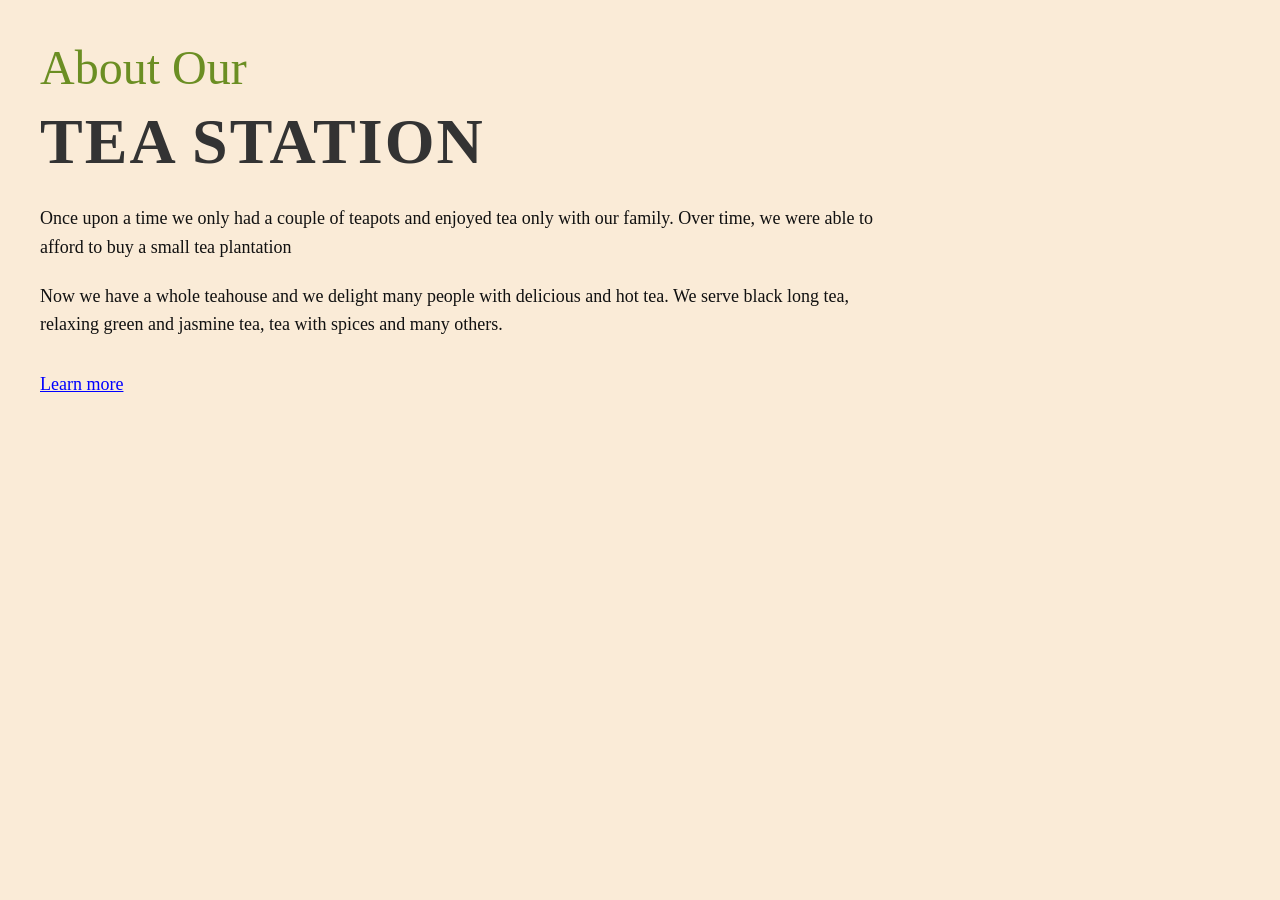
<file: lab2/de_2/bai2.html>
<!DOCTYPE html>
<html lang="vi">
<head>
  <meta charset="UTF-8">
  <title>Bài 2 - Tạo CSS cho nội dung</title>
  <style>
    body {
      font-family: Georgia, 'Times New Roman', Times, serif;
      background-color: antiquewhite;
      margin: 0;
      padding: 40px;
    }

    .about__content {
      max-width: 850px;
    }

    /* Tiêu đề phụ (màu xanh rêu ô-liu) */
    .heading_first {
      color: #6b8e23;
      font-size: 48px;
      font-weight: normal;
      margin: 0 0 10px 0;
    }

    /* Tiêu đề chính (in hoa, màu xám đen, nét đậm) */
    .heading_second {
      color: #333333;
      font-size: 64px;
      font-weight: bold;
      text-transform: uppercase;
      letter-spacing: 2px;
      margin: 0 0 25px 0;
    }

    /* Đoạn văn mô tả */
    .about__text {
      color: #111111;
      font-size: 18px;
      line-height: 1.6;
      margin-bottom: 20px;
    }

    /* Nút liên kết Learn more */
    .btn {
      color: blue;
      font-size: 18px;
      text-decoration: underline;
      display: inline-block;
    }

    .margin-top--medium {
      margin-top: 15px;
    }
  </style>
</head>
<body>

  <div class="about__content">
    <h3 class="heading_first">About Our</h3>
    <h2 class="heading_second">Tea station</h2>
    <p class="about__text">
      Once upon a time we only had a couple of teapots and enjoyed tea only with our family. Over time, we were able to afford to buy a small tea plantation
    </p>
    <p class="about__text">
      Now we have a whole teahouse and we delight many people with delicious and hot tea. We serve black long tea, relaxing green and jasmine tea, tea with spices and many others.
    </p>
    <a href="#features" class="btn margin-top--medium">Learn more</a>
  </div>

</body>
</html>
</file>
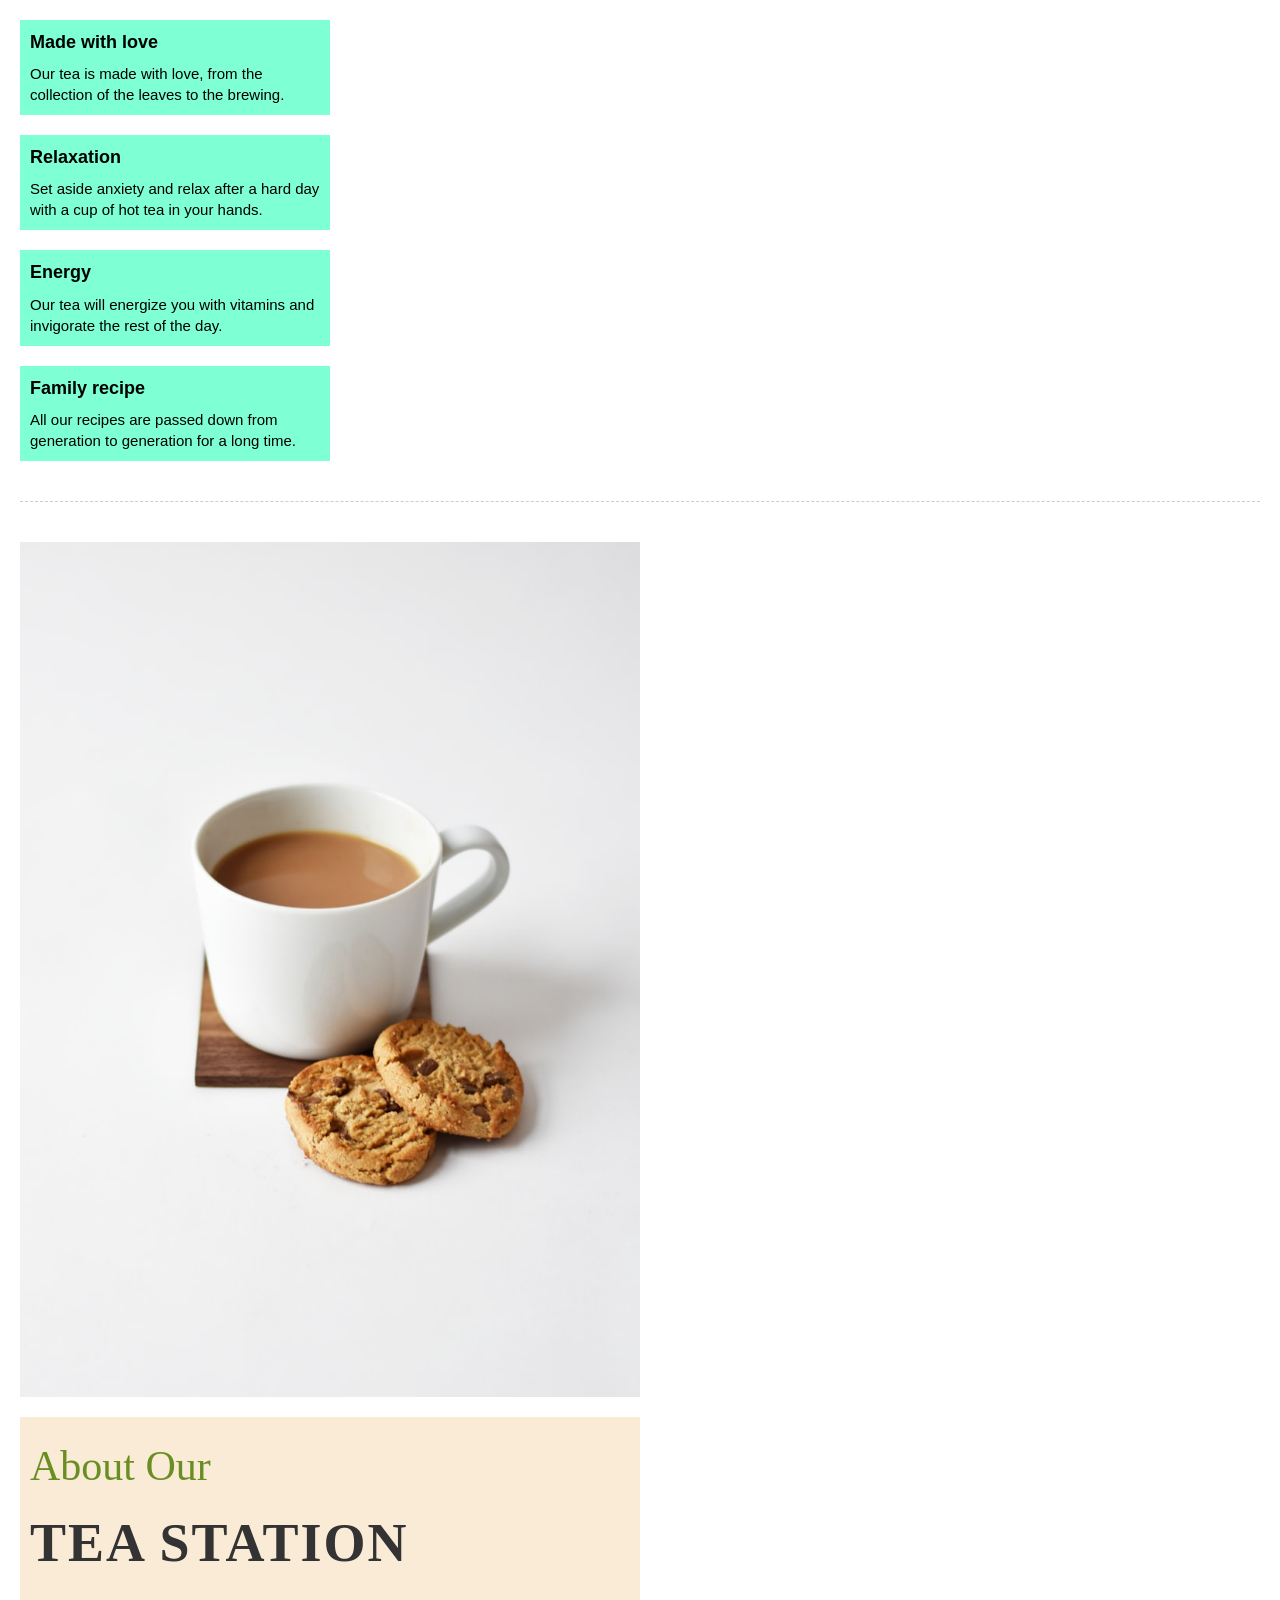
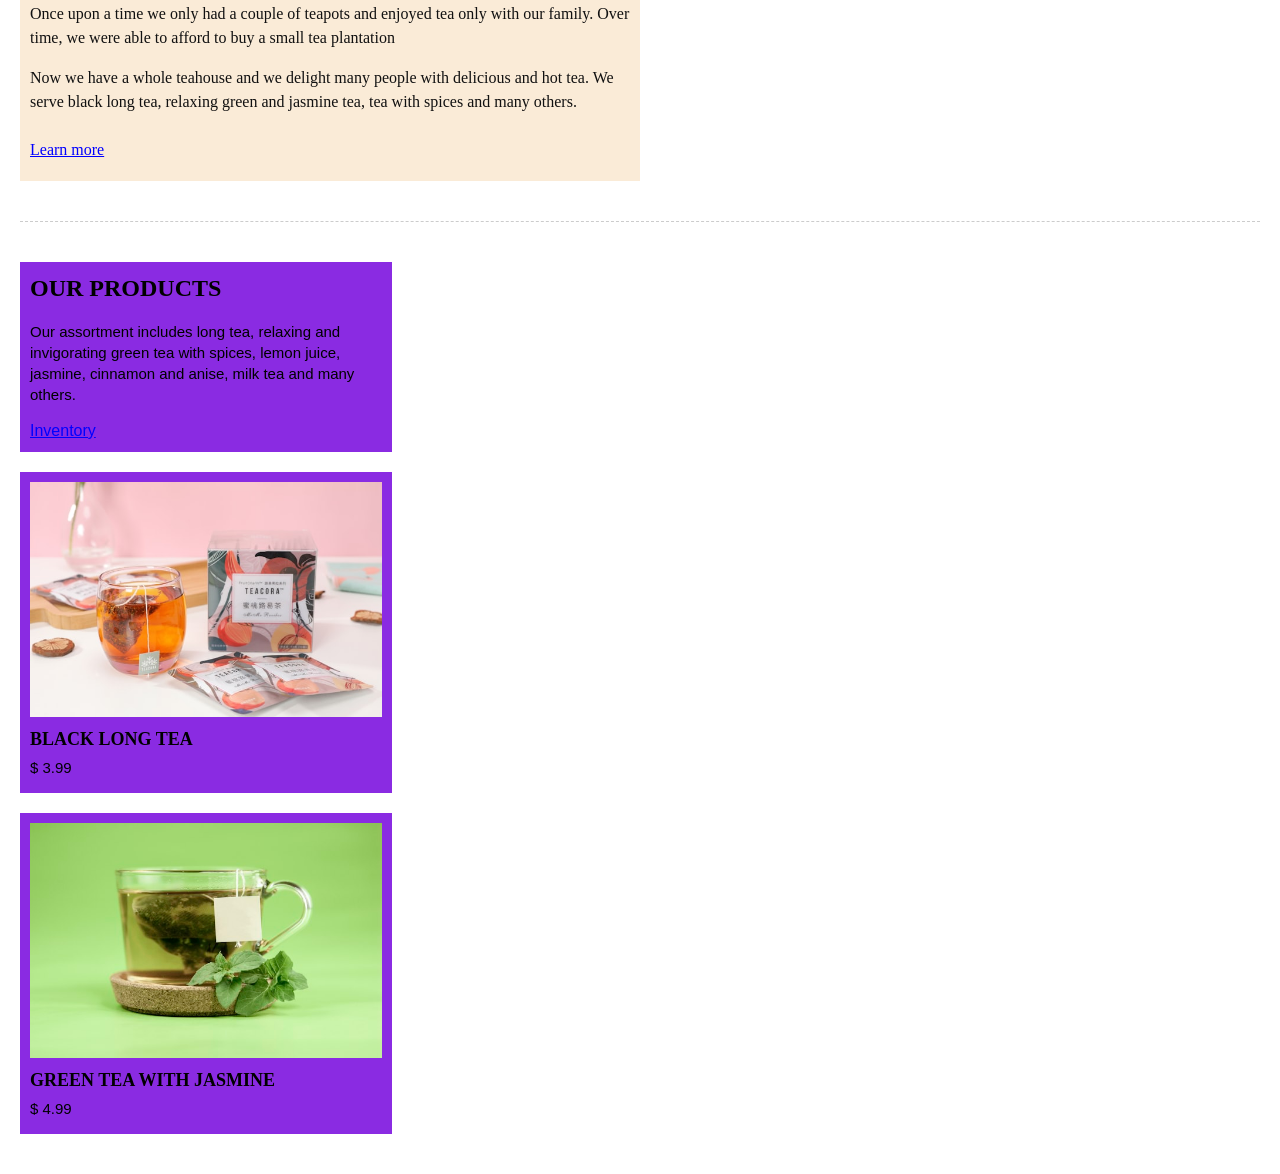
<file: lab2/de_2/bai3.html>
<!DOCTYPE html>
<html lang="vi">
<head>
  <meta charset="UTF-8">
  <title>Bài 3 - Ứng dụng kết hợp DIV và CSS</title>
  <!-- Sử dụng external css style.css theo đúng yêu cầu đề bài -->
  <link rel="stylesheet" href="style.css">
</head>
<body>

  <!-- =========================================
       BÀI 3 - MÀN HÌNH 1: FEATURES (#features)
       - Chuyển table/tr thành div cha #features
       - Chuyển td thành các khối div con .feature_item (width: 25%, background-color: aquamarine)
       ========================================= -->
  <div id="features">
    <div class="feature_item">
      <h3>Made with love</h3>
      <p>Our tea is made with love, from the collection of the leaves to the brewing.</p>
    </div>

    <div class="feature_item">
      <h3>Relaxation</h3>
      <p>Set aside anxiety and relax after a hard day with a cup of hot tea in your hands.</p>
    </div>

    <div class="feature_item">
      <h3>Energy</h3>
      <p>Our tea will energize you with vitamins and invigorate the rest of the day.</p>
    </div>

    <div class="feature_item">
      <h3>Family recipe</h3>
      <p>All our recipes are passed down from generation to generation for a long time.</p>
    </div>
  </div>

  <hr style="margin: 40px 0; border: none; border-top: 1px dashed #ccc;">

  <!-- =========================================
       BÀI 3 - MÀN HÌNH 2: ABOUT (#about)
       - Chuyển table/tr thành div cha #about
       - Chuyển td thành các div con .about_left và .about_right (width: 50%, background-color: antiquewhite)
       ========================================= -->
  <div id="about">
    <div class="about_left">
      <img src="./images/about-bcg.jpeg" width="100%" alt="About Us">
    </div>
    <div class="about_right">
      <div class="about__content">
        <h3 class="heading_first">About Our</h3>
        <h2 class="heading_second">TEA STATION</h2>
        <p class="about__text">
          Once upon a time we only had a couple of teapots and enjoyed tea only with our family. Over time, we were able to afford to buy a small tea plantation
        </p>
        <p class="about__text">
          Now we have a whole teahouse and we delight many people with delicious and hot tea. We serve black long tea, relaxing green and jasmine tea, tea with spices and many others.
        </p>
        <a href="#features" class="btn margin-top--medium">Learn more</a>
      </div>
    </div>
  </div>

  <hr style="margin: 40px 0; border: none; border-top: 1px dashed #ccc;">

  <!-- =========================================
       BÀI 3 - MÀN HÌNH 3: PRODUCT (#product)
       - Chuyển table/tr thành div cha #product
       - Chuyển td thành các div con .product_item (width: 30%, background-color: blueviolet)
       ========================================= -->
  <div id="product">
    <div class="product_item">
      <h2>OUR PRODUCTS</h2>
      <p>Our assortment includes long tea, relaxing and invigorating green tea with spices, lemon juice, jasmine, cinnamon and anise, milk tea and many others.</p>
      <a href="#">Inventory</a>
    </div>

    <div class="product_item">
      <img src="./images/product-1.jpeg" width="100%" alt="Black Long Tea">
      <h3>BLACK LONG TEA</h3>
      <p>$ 3.99</p>
    </div>

    <div class="product_item">
      <img src="./images/product-2.jpeg" width="100%" alt="Green Tea with Jasmine">
      <h3>GREEN TEA WITH JASMINE</h3>
      <p>$ 4.99</p>
    </div>
  </div>

</body>
</html>
</file>
<file: lab2/de_2/style.css>
/* ========================================================
   LAB 2 - ĐỀ 2: STYLE.CSS
   Áp dụng selector class và id cho các khối DIV
   ======================================================== */

body {
  margin: 0;
  padding: 20px;
  font-family: Arial, Helvetica, sans-serif;
  line-height: 1.4;
}

/* ========================================================
   BÀI 3 - MÀN HÌNH 1: FEATURES (Đặc điểm)
   - width: 25%
   - background-color: aquamarine
   ======================================================== */
.feature_item {
  width: 25%;
  background-color: aquamarine;
  margin-bottom: 20px;
  padding: 10px;
  box-sizing: border-box;
}

.feature_item h3 {
  margin-top: 0;
  margin-bottom: 8px;
  font-size: 18px;
  color: #000;
}

.feature_item p {
  margin: 0;
  font-size: 15px;
  color: #000;
}

/* ========================================================
   BÀI 3 - MÀN HÌNH 2: ABOUT (Giới thiệu)
   - width: 50%
   - background-color: antiquewhite
   ======================================================== */
.about_left,
.about_right {
  width: 50%;
  background-color: antiquewhite;
  box-sizing: border-box;
}

.about_left {
  margin-bottom: 20px;
}

.about_left img {
  width: 100%;
  display: block;
}

.about__content {
  padding: 20px 10px;
  font-family: Georgia, 'Times New Roman', Times, serif;
}

.heading_first {
  color: #6b8e23;
  font-size: 42px;
  font-weight: normal;
  margin: 0 0 10px 0;
}

.heading_second {
  color: #333333;
  font-size: 54px;
  font-weight: bold;
  text-transform: uppercase;
  letter-spacing: 2px;
  margin: 0 0 20px 0;
}

.about__text {
  color: #111111;
  font-size: 16px;
  line-height: 1.5;
  margin-bottom: 15px;
}

.btn {
  color: blue;
  font-size: 16px;
  text-decoration: underline;
  display: inline-block;
}

.margin-top--medium {
  margin-top: 10px;
}

/* ========================================================
   BÀI 3 - MÀN HÌNH 3: PRODUCT (Sản phẩm)
   - width: 30%
   - background-color: blueviolet
   ======================================================== */
.product_item {
  width: 30%;
  background-color: blueviolet;
  margin-bottom: 20px;
  padding: 10px;
  box-sizing: border-box;
  color: #000;
}

.product_item h2 {
  margin-top: 0;
  margin-bottom: 15px;
  font-size: 24px;
  font-family: Georgia, 'Times New Roman', Times, serif;
  font-weight: bold;
}

.product_item h3 {
  font-size: 18px;
  font-family: Georgia, 'Times New Roman', Times, serif;
  margin: 10px 0 5px 0;
  font-weight: bold;
}

.product_item p {
  font-size: 15px;
  line-height: 1.4;
  margin: 5px 0;
}

.product_item a {
  color: blue;
  text-decoration: underline;
  display: inline-block;
  margin-top: 10px;
}

.product_item img {
  width: 100%;
  display: block;
}
</file>
<file: lab2/de_3/style.css>
﻿.feature_item {
    width: 25%;
    text-align: center;
}

.feature__title {
    text-transform: uppercase;
    font-size: 1.6rem;
    color: #698f3f;
}

.feature__text {
    font-size: 1.6rem;
    color: #3a3e3b;
}
</file>
<file: lab2/de_4/style.css>
@import url("https://fonts.googleapis.com/css?family=Catamaran:400,700|Grand+Hotel");

html {
  font-size: 62.5%;
}

body {
  font-family: "Catamaran", sans-serif;
  margin: 0;
  padding: 0;
}

/* =========================================
   MÀN HÌNH 1: MENU & BANNER
   ========================================= */

/* Menu */
.nav__list {
  list-style: none;
}

.nav__link {
  font-family: "Catamaran", sans-serif;
  text-transform: uppercase;
  text-decoration: none;
  font-size: 2.4rem;
  font-weight: 700;
  letter-spacing: calc(00.7rem - 0.4rem);
  color: #3a3e3b;
}

/* Banner / Header */
.header {
  min-height: 100vh;
  background-color: #e5e5e5;
}

.header h2 {
  font-family: "Grand Hotel", cursive;
  font-size: 3rem;
  color: #698f3f;
  letter-spacing: calc(00.7rem * 1.2);
}

.header h1 {
  font-family: "Catamaran", sans-serif;
  text-transform: uppercase;
  color: #fff;
  font-size: 6rem;
  letter-spacing: 0.7rem;
}

/* =========================================
   MÀN HÌNH 2: FEATURES
   ========================================= */

#features {
  /*background-color:aquamarine;*/
}

.feature_item {
  width: 25%;
  text-align: center;
  /*background-color:aquamarine;*/
}

.feature__title {
  text-transform: uppercase;
  font-size: 1.6rem;
  letter-spacing: calc(0.7rem - 0.2rem);
  color: #698f3f;
}

.feature__text {
  font-size: 1.6rem;
  color: #3a3e3b;
}

/* =========================================
   MÀN HÌNH 3: ABOUT
   ========================================= */

.about_left,
.about_right {
  width: 50%;
  /*background-color:antiquewhite;*/
}

/*.about__content {

}*/

.heading_first {
  font-family: "Grand Hotel", cursive;
  font-size: 3rem;
  color: #698f3f;
  letter-spacing: calc(00.7rem * 1.2);
}

.heading_second {
  font-size: 3.4rem;
  text-transform: uppercase;
  color: #3a3e3b;
}

.heading_second--white {
  color: #fff;
}

.about__text {
  font-size: 1.8rem;
}

/* Button */
.btn,
.btn:link,
.btn:visited {
  color: #3a3e3b;
  text-transform: uppercase;
  text-decoration: none;
  font-size: 1.4rem;
  font-weight: 700;
  letter-spacing: calc(00.7rem - 0.5rem);
}

.btn:hover {
  color: #e5e5e5;
}

/* =========================================
   MÀN HÌNH 4: PRODUCTS
   ========================================= */

#product {
  background-color: #3a3e3b;
}

.product_item {
  width: 30%;
}

.products__text {
  color: #fff;
  font-size: 1.8rem;
}

.product-item__title {
  color: #fff;
  text-transform: uppercase;
  font-size: 2rem;
  letter-spacing: calc(00.7rem - 0.3rem);
}

.product-item__price {
  font-family: "Grand Hotel", cursive;
  font-size: 2.6rem;
  color: #698f3f;
  font-weight: 700;
}

.product-item__price span {
  margin-right: 1rem;
  font-size: 3rem;
  font-weight: 400;
}

/* =========================================
   MÀN HÌNH 5: CONTACT
   ========================================= */

/*----- contact -----*/
.contact {
  background: #f1f5f8;
}

.contact-info,
.contact-form {
  width: 50%;
}

.contact-info {
  text-transform: uppercase;
  font-size: 1.8rem;
}

.contact-form {
  background: #fff;
  text-align: center;
}

.contact-form h3 {
  color: #617d98;
}

.form-control {
  width: 100%;
  background: #f1f5f8;
  text-transform: uppercase;
  letter-spacing: 0.7rem;
}

.form-control::placeholder {
  font-family: "Catamaran", sans-serif;
  color: #102a42;
  text-transform: uppercase;
  letter-spacing: 0.7rem;
}

.submit-btn {
  width: 100%;
}
</file>
